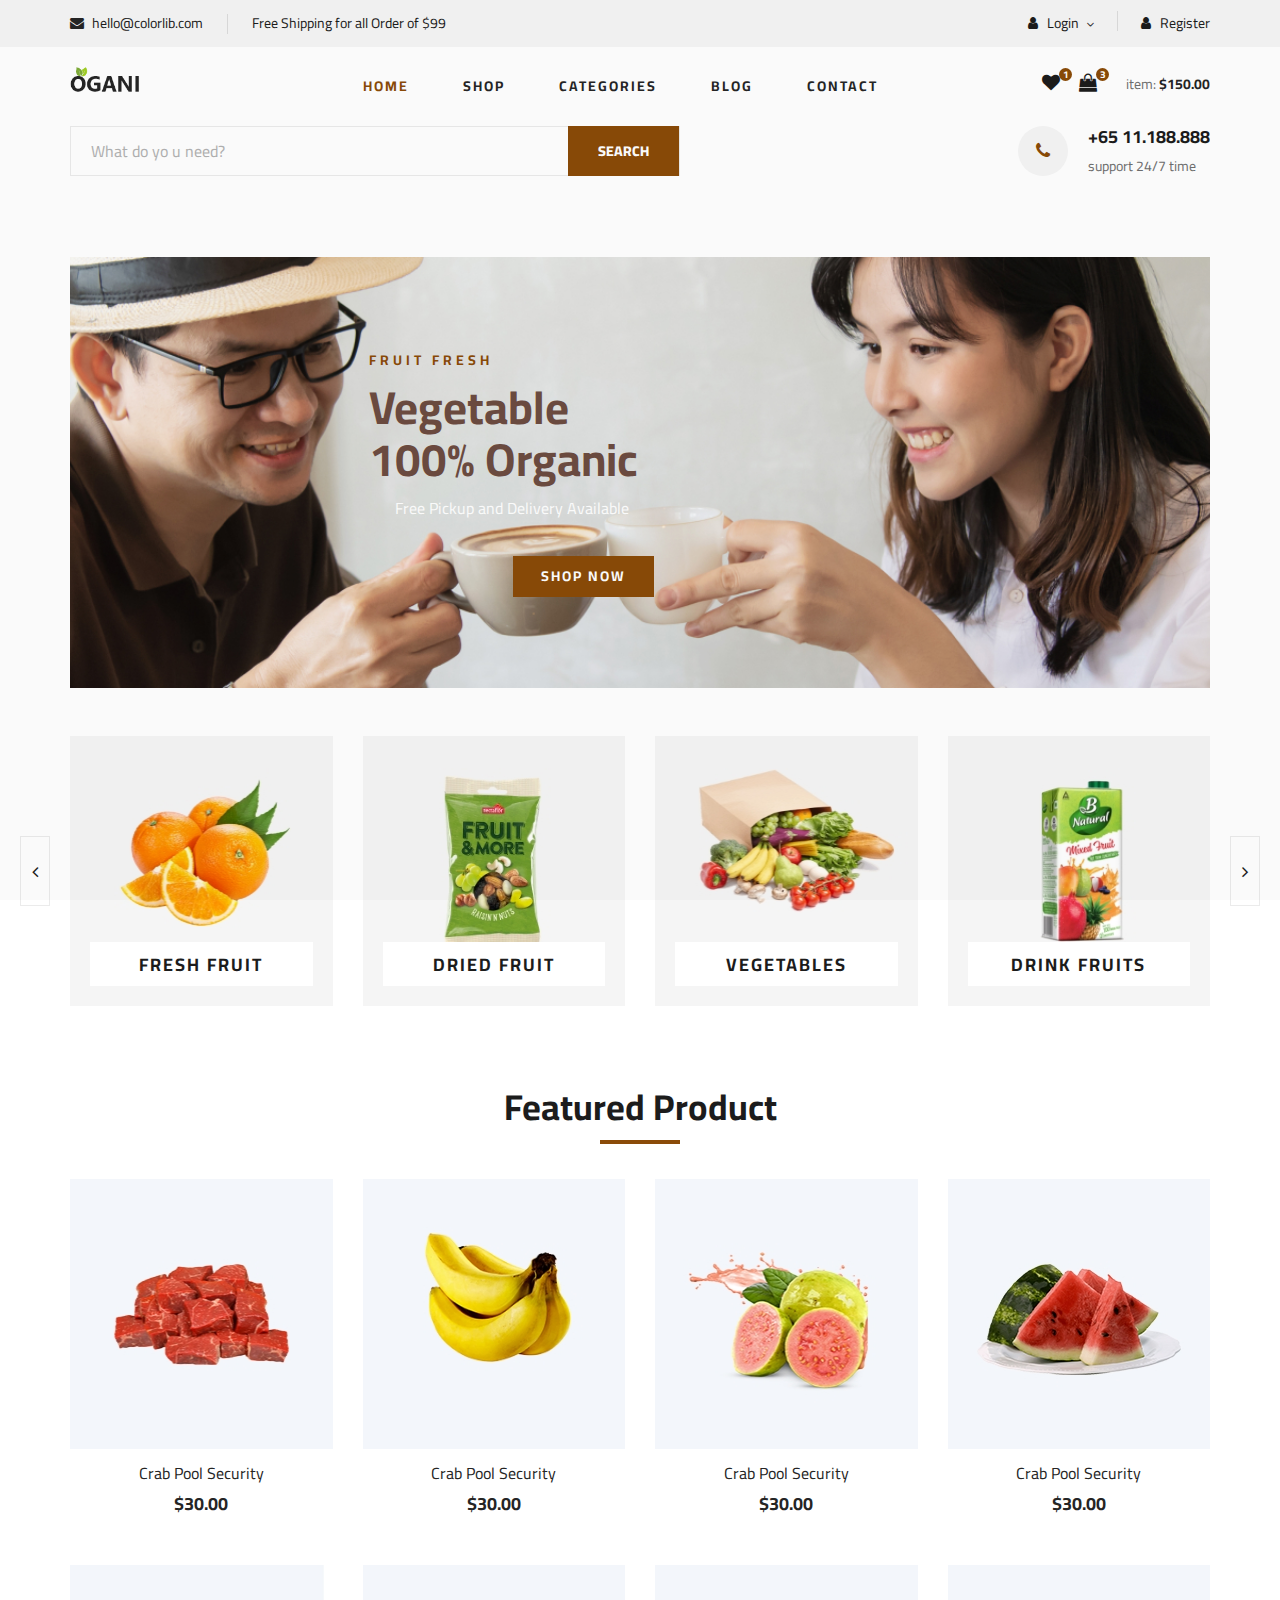
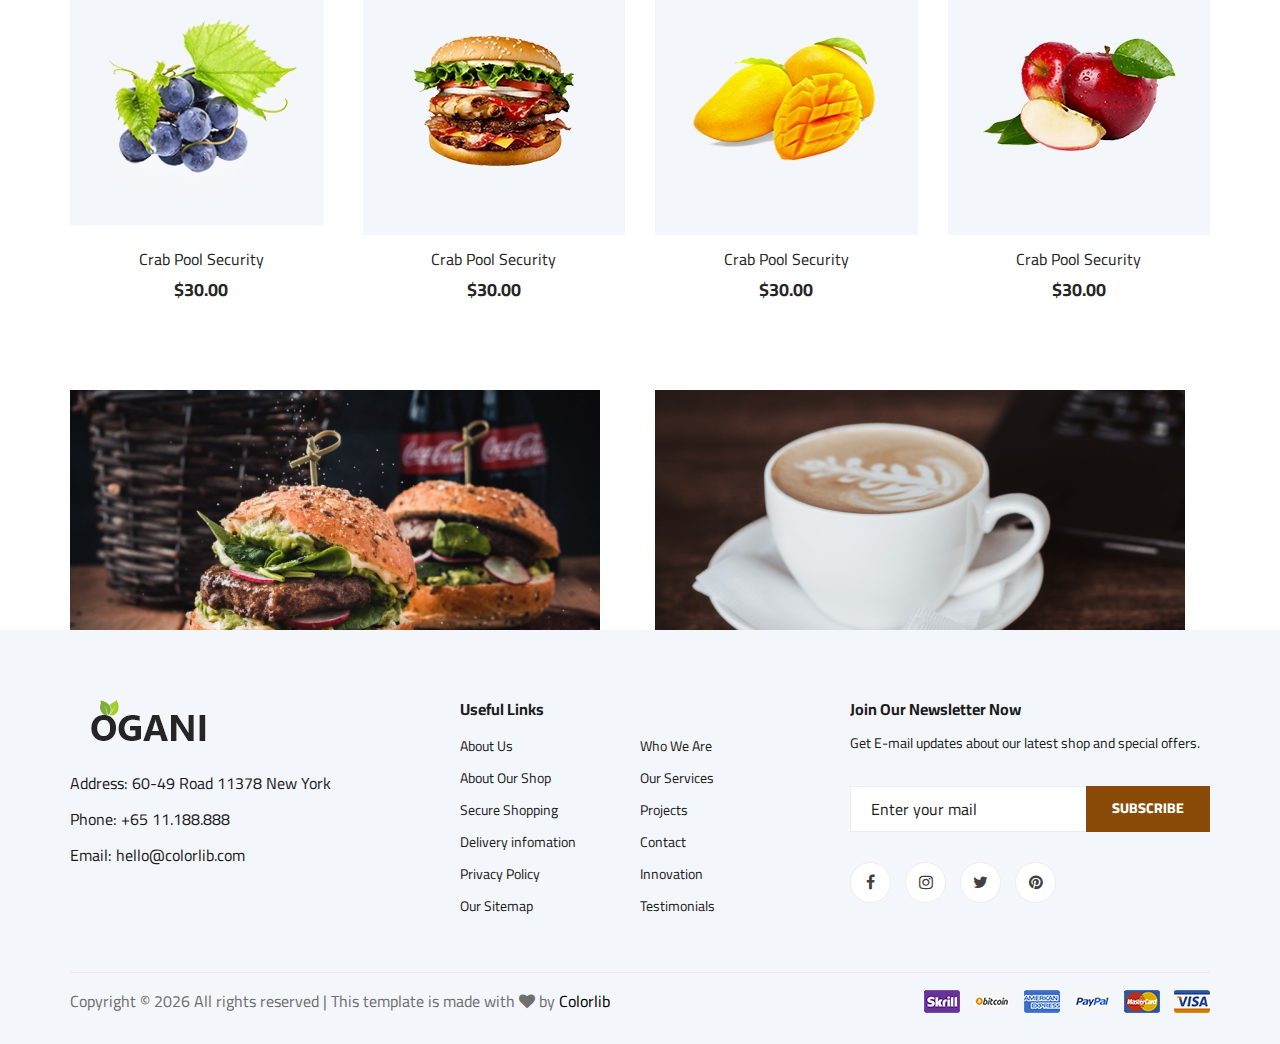
<file: public/frontend/index.html>
<!DOCTYPE html>
<html lang="zxx">
    <head>
        <meta charset="UTF-8" />
        <meta name="description" content="Ogani Template" />
        <meta name="keywords" content="Ogani, unica, creative, html" />
        <meta name="viewport" content="width=device-width, initial-scale=1.0" />
        <meta http-equiv="X-UA-Compatible" content="ie=edge" />
        <title>Ogani | Template</title>

        <!-- Google Font -->
        <link
            href="https://fonts.googleapis.com/css2?family=Cairo:wght@200;300;400;600;900&display=swap"
            rel="stylesheet"
        />

        <!-- Css Styles -->
        <link rel="stylesheet" href="css/bootstrap.min.css" type="text/css" />
        <link
            rel="stylesheet"
            href="css/font-awesome.min.css"
            type="text/css"
        />
        <link rel="stylesheet" href="css/elegant-icons.css" type="text/css" />
        <link rel="stylesheet" href="css/nice-select.css" type="text/css" />
        <link rel="stylesheet" href="css/jquery-ui.min.css" type="text/css" />
        <link
            rel="stylesheet"
            href="css/owl.carousel.min.css"
            type="text/css"
        />
        <link rel="stylesheet" href="css/slicknav.min.css" type="text/css" />
        <link rel="stylesheet" href="css/style.css" type="text/css" />
    </head>

    <body>
        <!-- Page Preloder -->
        <div id="preloder">
            <div class="loader"></div>
        </div>

        <!-- Humberger Begin -->
        <div class="humberger__menu__overlay"></div>
        <div class="humberger__menu__wrapper">
            <div class="humberger__menu__logo">
                <a href="#"><img src="img/logo.png" alt="" /></a>
            </div>
            <div class="humberger__menu__cart">
                <ul>
                    <li>
                        <a href="#"
                            ><i class="fa fa-heart"></i> <span>1</span></a
                        >
                    </li>
                    <li>
                        <a href="#"
                            ><i class="fa fa-shopping-bag"></i>
                            <span>3</span></a
                        >
                    </li>
                </ul>
                <div class="header__cart__price">
                    item: <span>$150.00</span>
                </div>
            </div>
            <div class="humberger__menu__widget">
                <div class="header__top__right__language">
                    <div class="header__top__right__auth">
                        <a href="#"><i class="fa fa-user"></i> Login</a>
                    </div>
                    <span class="arrow_carrot-down"></span>
                    <ul>
                        <li><a href="#">Spanis</a></li>
                        <li><a href="#">English</a></li>
                    </ul>
                </div>
                <div class="header__top__right__auth" style="margin-left: 20px">
                    <a href="#"><i class="fa fa-user"></i> Register</a>
                </div>
            </div>
            <nav class="humberger__menu__nav mobile-menu">
                <ul>
                    <li class="active"><a href="./index.html">Home</a></li>
                    <li><a href="./shop-grid.html">Shop</a></li>
                    <li>
                        <a href="#">Categories</a>
                        <ul class="header__menu__dropdown">
                            <li>
                                <a href="./shop-details.html">Shop Details</a>
                            </li>
                            <li>
                                <a href="./shoping-cart.html">Shoping Cart</a>
                            </li>
                            <li><a href="./checkout.html">Check Out</a></li>
                            <li>
                                <a href="./blog-details.html">Blog Details</a>
                            </li>
                        </ul>
                    </li>
                    <li><a href="./blog.html">Blog</a></li>
                    <li><a href="./contact.html">Contact</a></li>
                </ul>
            </nav>
            <div id="mobile-menu-wrap"></div>
            <div class="header__top__right__social">
                <a href="#"><i class="fa fa-facebook"></i></a>
                <a href="#"><i class="fa fa-twitter"></i></a>
                <a href="#"><i class="fa fa-linkedin"></i></a>
                <a href="#"><i class="fa fa-pinterest-p"></i></a>
            </div>
            <div class="humberger__menu__contact">
                <ul>
                    <li><i class="fa fa-envelope"></i> hello@colorlib.com</li>
                    <li>Free Shipping for all Order of $99</li>
                </ul>
            </div>
        </div>
        <!-- Humberger End -->

        <!-- Header Section Begin -->
        <header class="header">
            <div class="header__top">
                <div class="container">
                    <div class="row">
                        <div class="col-lg-6 col-md-6">
                            <div class="header__top__left">
                                <ul>
                                    <li>
                                        <i class="fa fa-envelope"></i>
                                        hello@colorlib.com
                                    </li>
                                    <li>Free Shipping for all Order of $99</li>
                                </ul>
                            </div>
                        </div>
                        <div class="col-lg-6 col-md-6">
                            <div class="header__top__right">
                                <div
                                    class="header__top__right__language header__top__right__auth"
                                >
                                    <a class="d-inline" href="#"
                                        ><i class="fa fa-user"></i> Login</a
                                    >
                                    <span class="arrow_carrot-down"></span>
                                    <ul>
                                        <li><a href="#">Spanis</a></li>
                                        <li><a href="#">English</a></li>
                                    </ul>
                                </div>
                                <div class="header__top__right__auth">
                                    <a href="#"
                                        ><i class="fa fa-user"></i> Register</a
                                    >
                                </div>
                            </div>
                        </div>
                    </div>
                </div>
            </div>
            <div class="container">
                <div class="row">
                    <div class="col-lg-3">
                        <div class="header__logo">
                            <a href="./index.html"
                                ><img src="img/logo.png" alt=""
                            /></a>
                        </div>
                    </div>
                    <div class="col-lg-6">
                        <nav class="header__menu">
                            <ul>
                                <li class="active">
                                    <a href="./index.html">Home</a>
                                </li>
                                <li><a href="./shop-grid.html">Shop</a></li>
                                <li>
                                    <a href="#">Categories</a>
                                    <ul class="header__menu__dropdown">
                                        <li>
                                            <a href="./shop-details.html"
                                                >Shop Details</a
                                            >
                                        </li>
                                        <li>
                                            <a href="./shoping-cart.html"
                                                >Shoping Cart</a
                                            >
                                        </li>
                                        <li>
                                            <a href="./checkout.html"
                                                >Check Out</a
                                            >
                                        </li>
                                        <li>
                                            <a href="./blog-details.html"
                                                >Blog Details</a
                                            >
                                        </li>
                                    </ul>
                                </li>
                                <li><a href="./blog.html">Blog</a></li>
                                <li><a href="./contact.html">Contact</a></li>
                            </ul>
                        </nav>
                    </div>
                    <div class="col-lg-3">
                        <div class="header__cart">
                            <ul>
                                <li>
                                    <a href="#"
                                        ><i class="fa fa-heart"></i>
                                        <span>1</span></a
                                    >
                                </li>
                                <li>
                                    <a href="#"
                                        ><i class="fa fa-shopping-bag"></i>
                                        <span>3</span></a
                                    >
                                </li>
                            </ul>
                            <div class="header__cart__price">
                                item: <span>$150.00</span>
                            </div>
                        </div>
                    </div>
                </div>
                <div class="humberger__open">
                    <i class="fa fa-bars"></i>
                </div>
            </div>
        </header>
        <!-- Header Section End -->

        <!-- Hero Section Begin -->
        <section class="hero">
            <div class="container">
                <div class="row">
                    <div class="col-lg-12">
                        <div class="hero__search">
                            <div class="hero__search__form">
                                <form action="#">
                                    <input
                                        type="text"
                                        placeholder="What do yo u need?"
                                    />
                                    <button type="submit" class="site-btn">
                                        SEARCH
                                    </button>
                                </form>
                            </div>
                            <div class="hero__search__phone">
                                <div class="hero__search__phone__icon">
                                    <i class="fa fa-phone"></i>
                                </div>
                                <div class="hero__search__phone__text">
                                    <h5>+65 11.188.888</h5>
                                    <span>support 24/7 time</span>
                                </div>
                            </div>
                        </div>
                    </div>
                </div>
            </div>
        </section>
        <!-- Hero Section End -->

        <!-- Breadcrumb Section Begin -->
        <section class="mb-5">
            <div class="container">
                <div class="hero__item set-bg" data-setbg="img/hero/banner.jpg">
                    <div class="hero__text">
                        <span>FRUIT FRESH</span>
                        <h2>Vegetable <br />100% Organic</h2>
                        <p>Free Pickup and Delivery Available</p>
                        <a href="#" class="primary-btn">SHOP NOW</a>
                    </div>
                </div>
            </div>
        </section>
        <!-- Breadcrumb Section End -->

        <!-- Categories Section Begin -->
        <section class="categories mt-5">
            <div class="container">
                <div class="row">
                    <div class="categories__slider owl-carousel">
                        <div class="col-lg-3">
                            <div
                                class="categories__item set-bg"
                                data-setbg="img/categories/cat-1.jpg"
                            >
                                <h5><a href="#">Fresh Fruit</a></h5>
                            </div>
                        </div>
                        <div class="col-lg-3">
                            <div
                                class="categories__item set-bg"
                                data-setbg="img/categories/cat-2.jpg"
                            >
                                <h5><a href="#">Dried Fruit</a></h5>
                            </div>
                        </div>
                        <div class="col-lg-3">
                            <div
                                class="categories__item set-bg"
                                data-setbg="img/categories/cat-3.jpg"
                            >
                                <h5><a href="#">Vegetables</a></h5>
                            </div>
                        </div>
                        <div class="col-lg-3">
                            <div
                                class="categories__item set-bg"
                                data-setbg="img/categories/cat-4.jpg"
                            >
                                <h5><a href="#">drink fruits</a></h5>
                            </div>
                        </div>
                        <div class="col-lg-3">
                            <div
                                class="categories__item set-bg"
                                data-setbg="img/categories/cat-5.jpg"
                            >
                                <h5><a href="#">drink fruits</a></h5>
                            </div>
                        </div>
                    </div>
                </div>
            </div>
        </section>
        <!-- Categories Section End -->

        <!-- Featured Section Begin -->
        <section class="featured spad">
            <div class="container">
                <div class="row">
                    <div class="col-lg-12">
                        <div class="section-title">
                            <h2>Featured Product</h2>
                        </div>
                    </div>
                </div>
                <div class="row featured__filter">
                    <div
                        class="col-lg-3 col-md-4 col-sm-6 mix oranges fresh-meat"
                    >
                        <div class="featured__item">
                            <div
                                class="featured__item__pic set-bg"
                                data-setbg="img/featured/feature-1.jpg"
                            >
                                <ul class="featured__item__pic__hover">
                                    <li>
                                        <a href="#"
                                            ><i class="fa fa-heart"></i
                                        ></a>
                                    </li>
                                    <li>
                                        <a href="#"
                                            ><i class="fa fa-shopping-cart"></i
                                        ></a>
                                    </li>
                                </ul>
                            </div>
                            <div class="featured__item__text">
                                <h6><a href="#">Crab Pool Security</a></h6>
                                <h5>$30.00</h5>
                            </div>
                        </div>
                    </div>
                    <div
                        class="col-lg-3 col-md-4 col-sm-6 mix vegetables fastfood"
                    >
                        <div class="featured__item">
                            <div
                                class="featured__item__pic set-bg"
                                data-setbg="img/featured/feature-2.jpg"
                            >
                                <ul class="featured__item__pic__hover">
                                    <li>
                                        <a href="#"
                                            ><i class="fa fa-heart"></i
                                        ></a>
                                    </li>
                                    <li>
                                        <a href="#"
                                            ><i class="fa fa-shopping-cart"></i
                                        ></a>
                                    </li>
                                </ul>
                            </div>
                            <div class="featured__item__text">
                                <h6><a href="#">Crab Pool Security</a></h6>
                                <h5>$30.00</h5>
                            </div>
                        </div>
                    </div>
                    <div
                        class="col-lg-3 col-md-4 col-sm-6 mix vegetables fresh-meat"
                    >
                        <div class="featured__item">
                            <div
                                class="featured__item__pic set-bg"
                                data-setbg="img/featured/feature-3.jpg"
                            >
                                <ul class="featured__item__pic__hover">
                                    <li>
                                        <a href="#"
                                            ><i class="fa fa-heart"></i
                                        ></a>
                                    </li>
                                    <li>
                                        <a href="#"
                                            ><i class="fa fa-shopping-cart"></i
                                        ></a>
                                    </li>
                                </ul>
                            </div>
                            <div class="featured__item__text">
                                <h6><a href="#">Crab Pool Security</a></h6>
                                <h5>$30.00</h5>
                            </div>
                        </div>
                    </div>
                    <div
                        class="col-lg-3 col-md-4 col-sm-6 mix fastfood oranges"
                    >
                        <div class="featured__item">
                            <div
                                class="featured__item__pic set-bg"
                                data-setbg="img/featured/feature-4.jpg"
                            >
                                <ul class="featured__item__pic__hover">
                                    <li>
                                        <a href="#"
                                            ><i class="fa fa-heart"></i
                                        ></a>
                                    </li>
                                    <li>
                                        <a href="#"
                                            ><i class="fa fa-shopping-cart"></i
                                        ></a>
                                    </li>
                                </ul>
                            </div>
                            <div class="featured__item__text">
                                <h6><a href="#">Crab Pool Security</a></h6>
                                <h5>$30.00</h5>
                            </div>
                        </div>
                    </div>
                    <div
                        class="col-lg-3 col-md-4 col-sm-6 mix fresh-meat vegetables"
                    >
                        <div class="featured__item">
                            <div
                                class="featured__item__pic set-bg"
                                data-setbg="img/featured/feature-5.jpg"
                            >
                                <ul class="featured__item__pic__hover">
                                    <li>
                                        <a href="#"
                                            ><i class="fa fa-heart"></i
                                        ></a>
                                    </li>
                                    <li>
                                        <a href="#"
                                            ><i class="fa fa-shopping-cart"></i
                                        ></a>
                                    </li>
                                </ul>
                            </div>
                            <div class="featured__item__text">
                                <h6><a href="#">Crab Pool Security</a></h6>
                                <h5>$30.00</h5>
                            </div>
                        </div>
                    </div>
                    <div
                        class="col-lg-3 col-md-4 col-sm-6 mix oranges fastfood"
                    >
                        <div class="featured__item">
                            <div
                                class="featured__item__pic set-bg"
                                data-setbg="img/featured/feature-6.jpg"
                            >
                                <ul class="featured__item__pic__hover">
                                    <li>
                                        <a href="#"
                                            ><i class="fa fa-heart"></i
                                        ></a>
                                    </li>
                                    <li>
                                        <a href="#"
                                            ><i class="fa fa-shopping-cart"></i
                                        ></a>
                                    </li>
                                </ul>
                            </div>
                            <div class="featured__item__text">
                                <h6><a href="#">Crab Pool Security</a></h6>
                                <h5>$30.00</h5>
                            </div>
                        </div>
                    </div>
                    <div
                        class="col-lg-3 col-md-4 col-sm-6 mix fresh-meat vegetables"
                    >
                        <div class="featured__item">
                            <div
                                class="featured__item__pic set-bg"
                                data-setbg="img/featured/feature-7.jpg"
                            >
                                <ul class="featured__item__pic__hover">
                                    <li>
                                        <a href="#"
                                            ><i class="fa fa-heart"></i
                                        ></a>
                                    </li>
                                    <li>
                                        <a href="#"
                                            ><i class="fa fa-shopping-cart"></i
                                        ></a>
                                    </li>
                                </ul>
                            </div>
                            <div class="featured__item__text">
                                <h6><a href="#">Crab Pool Security</a></h6>
                                <h5>$30.00</h5>
                            </div>
                        </div>
                    </div>
                    <div
                        class="col-lg-3 col-md-4 col-sm-6 mix fastfood vegetables"
                    >
                        <div class="featured__item">
                            <div
                                class="featured__item__pic set-bg"
                                data-setbg="img/featured/feature-8.jpg"
                            >
                                <ul class="featured__item__pic__hover">
                                    <li>
                                        <a href="#"
                                            ><i class="fa fa-heart"></i
                                        ></a>
                                    </li>
                                    <li>
                                        <a href="#"
                                            ><i class="fa fa-shopping-cart"></i
                                        ></a>
                                    </li>
                                </ul>
                            </div>
                            <div class="featured__item__text">
                                <h6><a href="#">Crab Pool Security</a></h6>
                                <h5>$30.00</h5>
                            </div>
                        </div>
                    </div>
                </div>
            </div>
        </section>
        <!-- Featured Section End -->

        <!-- Banner Begin -->
        <div class="banner">
            <div class="container">
                <div class="row">
                    <div class="col-lg-6 col-md-6 col-sm-6">
                        <div class="banner__pic">
                            <img src="img/banner/banner-1.jpg" alt="" />
                        </div>
                    </div>
                    <div class="col-lg-6 col-md-6 col-sm-6">
                        <div class="banner__pic">
                            <img src="img/banner/banner-2.jpg" alt="" />
                        </div>
                    </div>
                </div>
            </div>
        </div>
        <!-- Banner End -->

        <!-- Footer Section Begin -->
        <footer class="footer spad">
            <div class="container">
                <div class="row">
                    <div class="col-lg-3 col-md-6 col-sm-6">
                        <div class="footer__about">
                            <div class="footer__about__logo">
                                <a href="./index.html"
                                    ><img src="img/logo.png" alt=""
                                /></a>
                            </div>
                            <ul>
                                <li>Address: 60-49 Road 11378 New York</li>
                                <li>Phone: +65 11.188.888</li>
                                <li>Email: hello@colorlib.com</li>
                            </ul>
                        </div>
                    </div>
                    <div class="col-lg-4 col-md-6 col-sm-6 offset-lg-1">
                        <div class="footer__widget">
                            <h6>Useful Links</h6>
                            <ul>
                                <li><a href="#">About Us</a></li>
                                <li><a href="#">About Our Shop</a></li>
                                <li><a href="#">Secure Shopping</a></li>
                                <li><a href="#">Delivery infomation</a></li>
                                <li><a href="#">Privacy Policy</a></li>
                                <li><a href="#">Our Sitemap</a></li>
                            </ul>
                            <ul>
                                <li><a href="#">Who We Are</a></li>
                                <li><a href="#">Our Services</a></li>
                                <li><a href="#">Projects</a></li>
                                <li><a href="#">Contact</a></li>
                                <li><a href="#">Innovation</a></li>
                                <li><a href="#">Testimonials</a></li>
                            </ul>
                        </div>
                    </div>
                    <div class="col-lg-4 col-md-12">
                        <div class="footer__widget">
                            <h6>Join Our Newsletter Now</h6>
                            <p>
                                Get E-mail updates about our latest shop and
                                special offers.
                            </p>
                            <form action="#">
                                <input
                                    type="text"
                                    placeholder="Enter your mail"
                                />
                                <button type="submit" class="site-btn">
                                    Subscribe
                                </button>
                            </form>
                            <div class="footer__widget__social">
                                <a href="#"><i class="fa fa-facebook"></i></a>
                                <a href="#"><i class="fa fa-instagram"></i></a>
                                <a href="#"><i class="fa fa-twitter"></i></a>
                                <a href="#"><i class="fa fa-pinterest"></i></a>
                            </div>
                        </div>
                    </div>
                </div>
                <div class="row">
                    <div class="col-lg-12">
                        <div class="footer__copyright">
                            <div class="footer__copyright__text">
                                <p>
                                    <!-- Link back to Colorlib can't be removed. Template is licensed under CC BY 3.0. -->
                                    Copyright &copy;
                                    <script>
                                        document.write(
                                            new Date().getFullYear()
                                        );
                                    </script>
                                    All rights reserved | This template is made
                                    with
                                    <i
                                        class="fa fa-heart"
                                        aria-hidden="true"
                                    ></i>
                                    by
                                    <a
                                        href="https://colorlib.com"
                                        target="_blank"
                                        >Colorlib</a
                                    >
                                    <!-- Link back to Colorlib can't be removed. Template is licensed under CC BY 3.0. -->
                                </p>
                            </div>
                            <div class="footer__copyright__payment">
                                <img src="img/payment-item.png" alt="" />
                            </div>
                        </div>
                    </div>
                </div>
            </div>
        </footer>
        <!-- Footer Section End -->

        <!-- Js Plugins -->
        <script src="js/jquery-3.3.1.min.js"></script>
        <script src="js/bootstrap.min.js"></script>
        <script src="js/jquery.nice-select.min.js"></script>
        <script src="js/jquery-ui.min.js"></script>
        <script src="js/jquery.slicknav.js"></script>
        <script src="js/mixitup.min.js"></script>
        <script src="js/owl.carousel.min.js"></script>
        <script src="js/main.js"></script>
    </body>
</html>
</file>
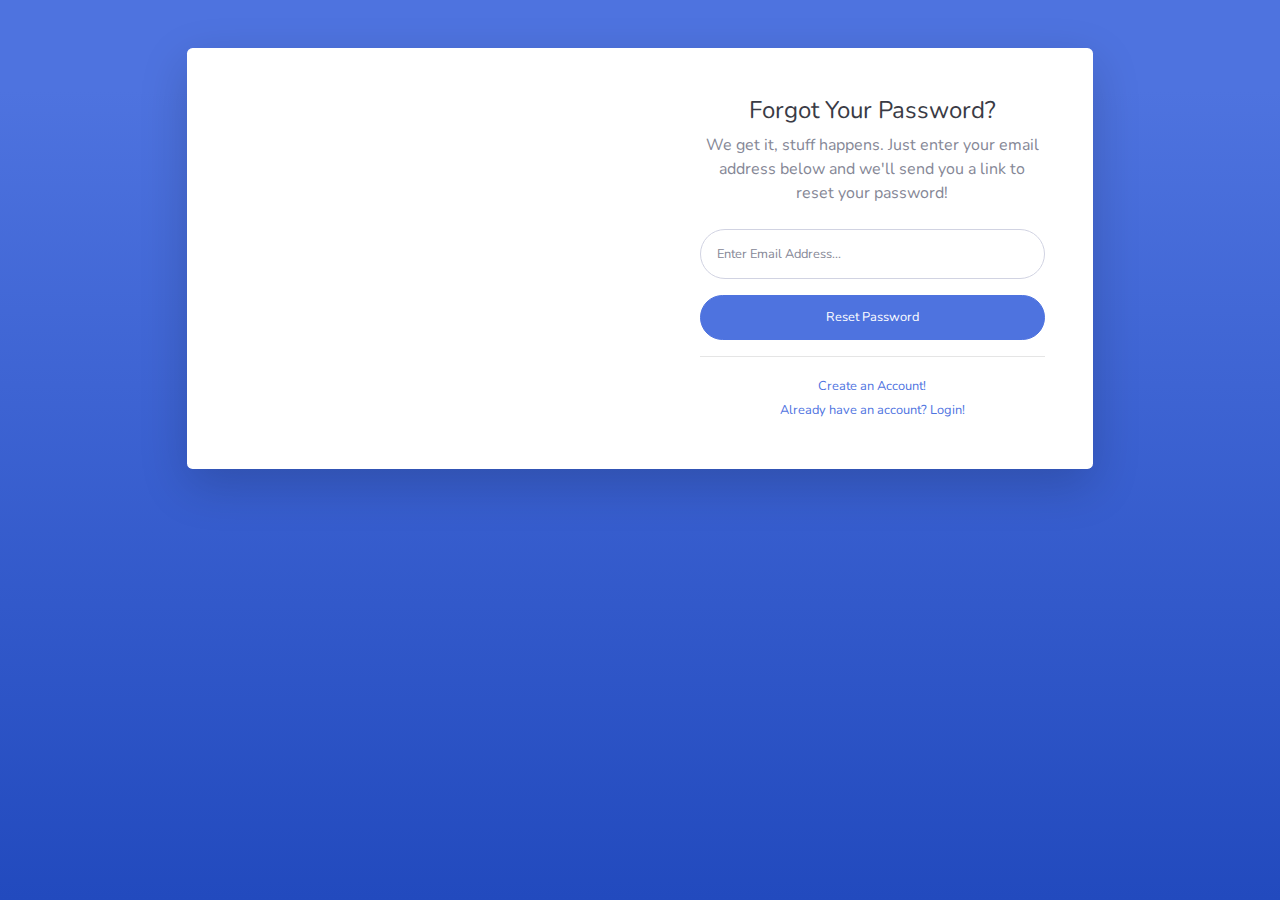
<file: public/backend/forgot-password.html>
<!DOCTYPE html>
<html lang="en">

<head>

    <meta charset="utf-8">
    <meta http-equiv="X-UA-Compatible" content="IE=edge">
    <meta name="viewport" content="width=device-width, initial-scale=1, shrink-to-fit=no">
    <meta name="description" content="">
    <meta name="author" content="">

    <title>SB Admin 2 - Forgot Password</title>

    <!-- Custom fonts for this template-->
    <link href="vendor/fontawesome-free/css/all.min.css" rel="stylesheet" type="text/css">
    <link
        href="https://fonts.googleapis.com/css?family=Nunito:200,200i,300,300i,400,400i,600,600i,700,700i,800,800i,900,900i"
        rel="stylesheet">

    <!-- Custom styles for this template-->
    <link href="css/sb-admin-2.min.css" rel="stylesheet">

</head>

<body class="bg-gradient-primary">

    <div class="container">

        <!-- Outer Row -->
        <div class="row justify-content-center">

            <div class="col-xl-10 col-lg-12 col-md-9">

                <div class="card o-hidden border-0 shadow-lg my-5">
                    <div class="card-body p-0">
                        <!-- Nested Row within Card Body -->
                        <div class="row">
                            <div class="col-lg-6 d-none d-lg-block bg-password-image"></div>
                            <div class="col-lg-6">
                                <div class="p-5">
                                    <div class="text-center">
                                        <h1 class="h4 text-gray-900 mb-2">Forgot Your Password?</h1>
                                        <p class="mb-4">We get it, stuff happens. Just enter your email address below
                                            and we'll send you a link to reset your password!</p>
                                    </div>
                                    <form class="user">
                                        <div class="form-group">
                                            <input type="email" class="form-control form-control-user"
                                                id="exampleInputEmail" aria-describedby="emailHelp"
                                                placeholder="Enter Email Address...">
                                        </div>
                                        <a href="login.html" class="btn btn-primary btn-user btn-block">
                                            Reset Password
                                        </a>
                                    </form>
                                    <hr>
                                    <div class="text-center">
                                        <a class="small" href="register.html">Create an Account!</a>
                                    </div>
                                    <div class="text-center">
                                        <a class="small" href="login.html">Already have an account? Login!</a>
                                    </div>
                                </div>
                            </div>
                        </div>
                    </div>
                </div>

            </div>

        </div>

    </div>

    <!-- Bootstrap core JavaScript-->
    <script src="vendor/jquery/jquery.min.js"></script>
    <script src="vendor/bootstrap/js/bootstrap.bundle.min.js"></script>

    <!-- Core plugin JavaScript-->
    <script src="vendor/jquery-easing/jquery.easing.min.js"></script>

    <!-- Custom scripts for all pages-->
    <script src="js/sb-admin-2.min.js"></script>

</body>

</html>
</file>
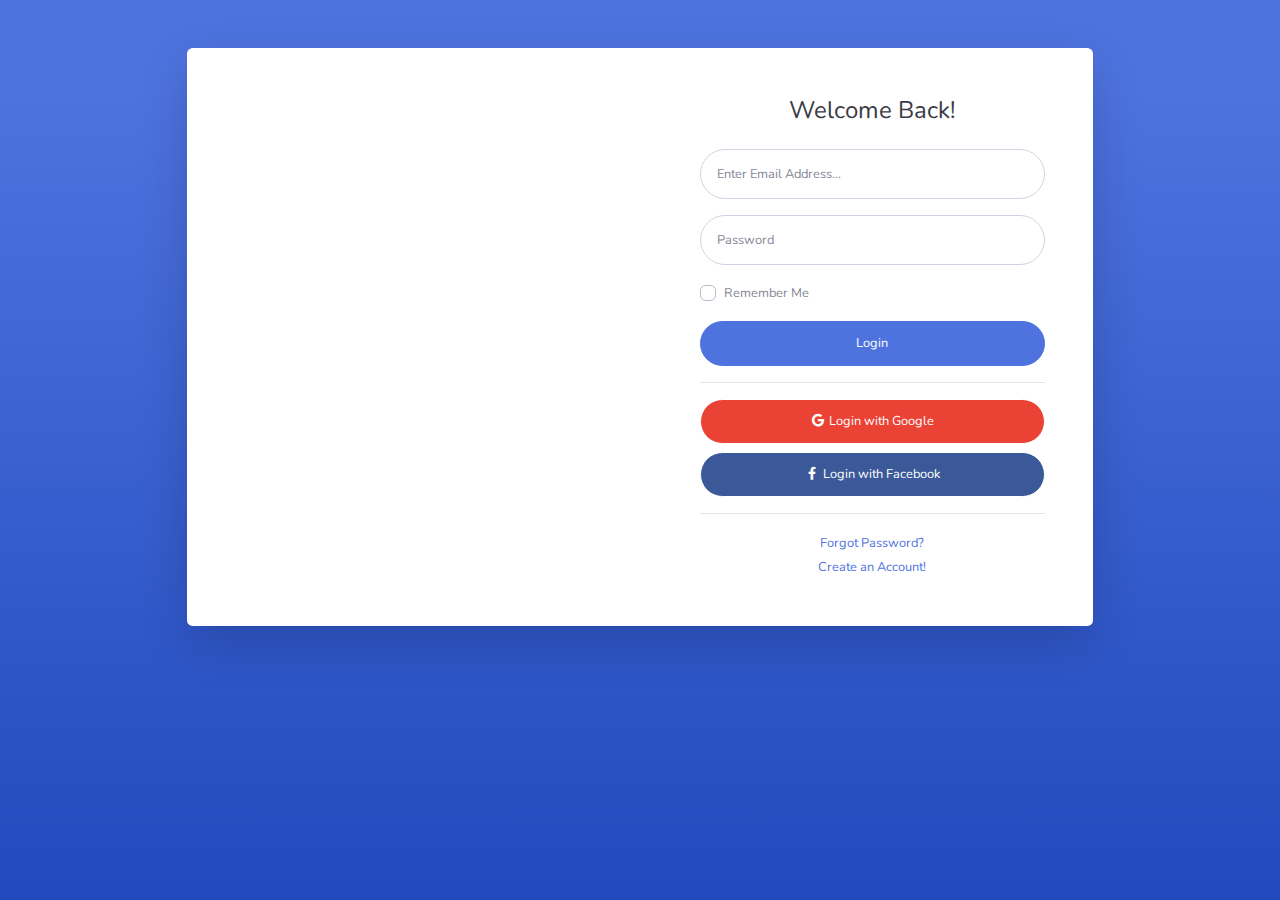
<file: public/backend/login.html>
<!DOCTYPE html>
<html lang="en">

<head>

    <meta charset="utf-8">
    <meta http-equiv="X-UA-Compatible" content="IE=edge">
    <meta name="viewport" content="width=device-width, initial-scale=1, shrink-to-fit=no">
    <meta name="description" content="">
    <meta name="author" content="">

    <title>SB Admin 2 - Login</title>

    <!-- Custom fonts for this template-->
    <link href="vendor/fontawesome-free/css/all.min.css" rel="stylesheet" type="text/css">
    <link
        href="https://fonts.googleapis.com/css?family=Nunito:200,200i,300,300i,400,400i,600,600i,700,700i,800,800i,900,900i"
        rel="stylesheet">

    <!-- Custom styles for this template-->
    <link href="css/sb-admin-2.min.css" rel="stylesheet">

</head>

<body class="bg-gradient-primary">

    <div class="container">

        <!-- Outer Row -->
        <div class="row justify-content-center">

            <div class="col-xl-10 col-lg-12 col-md-9">

                <div class="card o-hidden border-0 shadow-lg my-5">
                    <div class="card-body p-0">
                        <!-- Nested Row within Card Body -->
                        <div class="row">
                            <div class="col-lg-6 d-none d-lg-block bg-login-image"></div>
                            <div class="col-lg-6">
                                <div class="p-5">
                                    <div class="text-center">
                                        <h1 class="h4 text-gray-900 mb-4">Welcome Back!</h1>
                                    </div>
                                    <form class="user">
                                        <div class="form-group">
                                            <input type="email" class="form-control form-control-user"
                                                id="exampleInputEmail" aria-describedby="emailHelp"
                                                placeholder="Enter Email Address...">
                                        </div>
                                        <div class="form-group">
                                            <input type="password" class="form-control form-control-user"
                                                id="exampleInputPassword" placeholder="Password">
                                        </div>
                                        <div class="form-group">
                                            <div class="custom-control custom-checkbox small">
                                                <input type="checkbox" class="custom-control-input" id="customCheck">
                                                <label class="custom-control-label" for="customCheck">Remember
                                                    Me</label>
                                            </div>
                                        </div>
                                        <a href="index.html" class="btn btn-primary btn-user btn-block">
                                            Login
                                        </a>
                                        <hr>
                                        <a href="index.html" class="btn btn-google btn-user btn-block">
                                            <i class="fab fa-google fa-fw"></i> Login with Google
                                        </a>
                                        <a href="index.html" class="btn btn-facebook btn-user btn-block">
                                            <i class="fab fa-facebook-f fa-fw"></i> Login with Facebook
                                        </a>
                                    </form>
                                    <hr>
                                    <div class="text-center">
                                        <a class="small" href="forgot-password.html">Forgot Password?</a>
                                    </div>
                                    <div class="text-center">
                                        <a class="small" href="register.html">Create an Account!</a>
                                    </div>
                                </div>
                            </div>
                        </div>
                    </div>
                </div>

            </div>

        </div>

    </div>

    <!-- Bootstrap core JavaScript-->
    <script src="vendor/jquery/jquery.min.js"></script>
    <script src="vendor/bootstrap/js/bootstrap.bundle.min.js"></script>

    <!-- Core plugin JavaScript-->
    <script src="vendor/jquery-easing/jquery.easing.min.js"></script>

    <!-- Custom scripts for all pages-->
    <script src="js/sb-admin-2.min.js"></script>

</body>

</html>
</file>
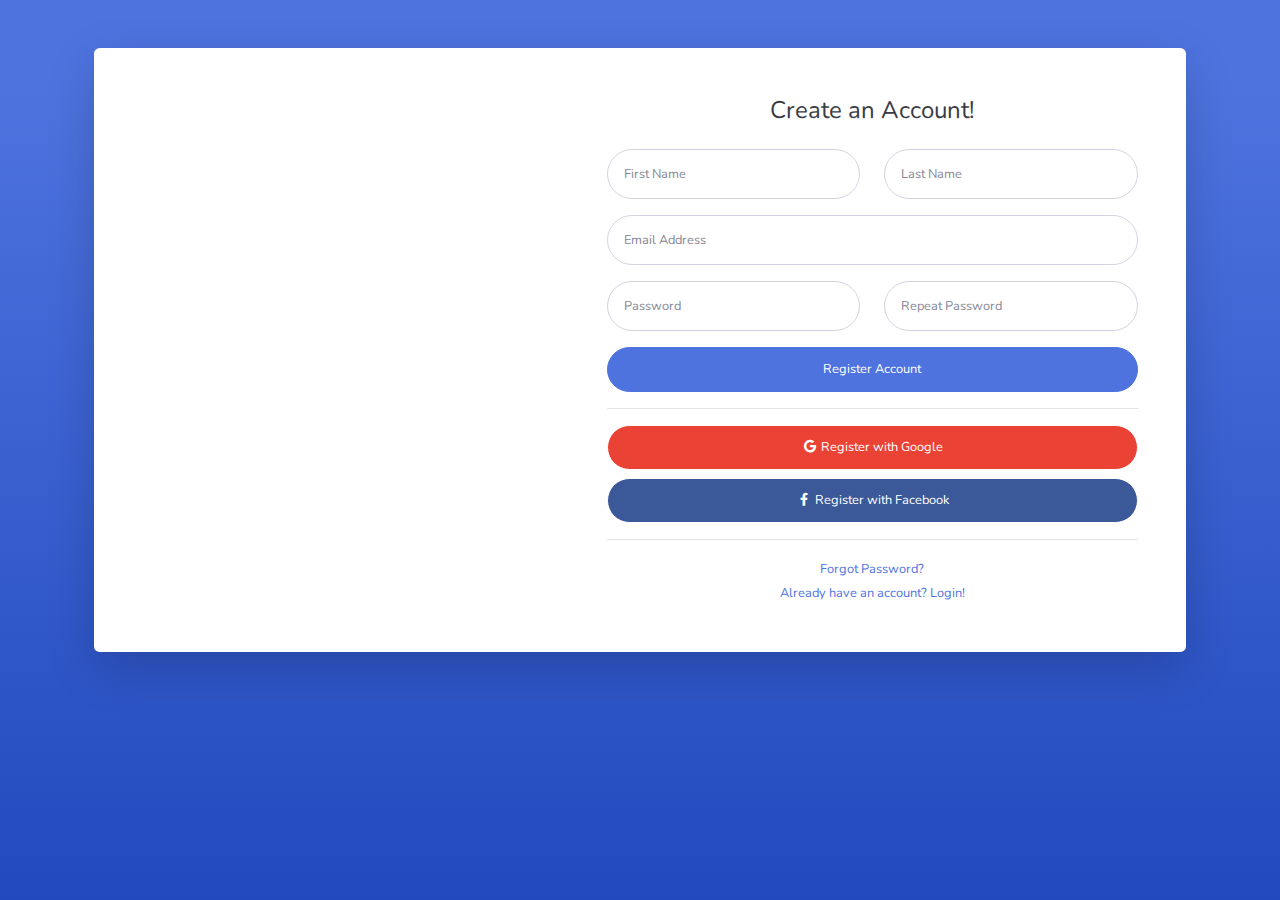
<file: public/backend/register.html>
<!DOCTYPE html>
<html lang="en">

<head>

    <meta charset="utf-8">
    <meta http-equiv="X-UA-Compatible" content="IE=edge">
    <meta name="viewport" content="width=device-width, initial-scale=1, shrink-to-fit=no">
    <meta name="description" content="">
    <meta name="author" content="">

    <title>SB Admin 2 - Register</title>

    <!-- Custom fonts for this template-->
    <link href="vendor/fontawesome-free/css/all.min.css" rel="stylesheet" type="text/css">
    <link
        href="https://fonts.googleapis.com/css?family=Nunito:200,200i,300,300i,400,400i,600,600i,700,700i,800,800i,900,900i"
        rel="stylesheet">

    <!-- Custom styles for this template-->
    <link href="css/sb-admin-2.min.css" rel="stylesheet">

</head>

<body class="bg-gradient-primary">

    <div class="container">

        <div class="card o-hidden border-0 shadow-lg my-5">
            <div class="card-body p-0">
                <!-- Nested Row within Card Body -->
                <div class="row">
                    <div class="col-lg-5 d-none d-lg-block bg-register-image"></div>
                    <div class="col-lg-7">
                        <div class="p-5">
                            <div class="text-center">
                                <h1 class="h4 text-gray-900 mb-4">Create an Account!</h1>
                            </div>
                            <form class="user">
                                <div class="form-group row">
                                    <div class="col-sm-6 mb-3 mb-sm-0">
                                        <input type="text" class="form-control form-control-user" id="exampleFirstName"
                                            placeholder="First Name">
                                    </div>
                                    <div class="col-sm-6">
                                        <input type="text" class="form-control form-control-user" id="exampleLastName"
                                            placeholder="Last Name">
                                    </div>
                                </div>
                                <div class="form-group">
                                    <input type="email" class="form-control form-control-user" id="exampleInputEmail"
                                        placeholder="Email Address">
                                </div>
                                <div class="form-group row">
                                    <div class="col-sm-6 mb-3 mb-sm-0">
                                        <input type="password" class="form-control form-control-user"
                                            id="exampleInputPassword" placeholder="Password">
                                    </div>
                                    <div class="col-sm-6">
                                        <input type="password" class="form-control form-control-user"
                                            id="exampleRepeatPassword" placeholder="Repeat Password">
                                    </div>
                                </div>
                                <a href="login.html" class="btn btn-primary btn-user btn-block">
                                    Register Account
                                </a>
                                <hr>
                                <a href="index.html" class="btn btn-google btn-user btn-block">
                                    <i class="fab fa-google fa-fw"></i> Register with Google
                                </a>
                                <a href="index.html" class="btn btn-facebook btn-user btn-block">
                                    <i class="fab fa-facebook-f fa-fw"></i> Register with Facebook
                                </a>
                            </form>
                            <hr>
                            <div class="text-center">
                                <a class="small" href="forgot-password.html">Forgot Password?</a>
                            </div>
                            <div class="text-center">
                                <a class="small" href="login.html">Already have an account? Login!</a>
                            </div>
                        </div>
                    </div>
                </div>
            </div>
        </div>

    </div>

    <!-- Bootstrap core JavaScript-->
    <script src="vendor/jquery/jquery.min.js"></script>
    <script src="vendor/bootstrap/js/bootstrap.bundle.min.js"></script>

    <!-- Core plugin JavaScript-->
    <script src="vendor/jquery-easing/jquery.easing.min.js"></script>

    <!-- Custom scripts for all pages-->
    <script src="js/sb-admin-2.min.js"></script>

</body>

</html>
</file>
<file: public/frontend/css/elegant-icons.css>
@font-face {
	font-family: 'ElegantIcons';
	src:url('../fonts/ElegantIcons.eot');
	src:url('../fonts/ElegantIcons.eot?#iefix') format('embedded-opentype'),
		url('../fonts/ElegantIcons.woff') format('woff'),
		url('../fonts/ElegantIcons.ttf') format('truetype'),
		url('../fonts/ElegantIcons.svg#ElegantIcons') format('svg');
	font-weight: normal;
	font-style: normal;
}

/* Use the following CSS code if you want to use data attributes for inserting your icons */
[data-icon]:before {
	font-family: 'ElegantIcons';
	content: attr(data-icon);
	speak: none;
	font-weight: normal;
	font-variant: normal;
	text-transform: none;
	line-height: 1;
	-webkit-font-smoothing: antialiased;
	-moz-osx-font-smoothing: grayscale;
}

/* Use the following CSS code if you want to have a class per icon */
/*
Instead of a list of all class selectors,
you can use the generic selector below, but it's slower:
[class*="your-class-prefix"] {
*/
.arrow_up, .arrow_down, .arrow_left, .arrow_right, .arrow_left-up, .arrow_right-up, .arrow_right-down, .arrow_left-down, .arrow-up-down, .arrow_up-down_alt, .arrow_left-right_alt, .arrow_left-right, .arrow_expand_alt2, .arrow_expand_alt, .arrow_condense, .arrow_expand, .arrow_move, .arrow_carrot-up, .arrow_carrot-down, .arrow_carrot-left, .arrow_carrot-right, .arrow_carrot-2up, .arrow_carrot-2down, .arrow_carrot-2left, .arrow_carrot-2right, .arrow_carrot-up_alt2, .arrow_carrot-down_alt2, .arrow_carrot-left_alt2, .arrow_carrot-right_alt2, .arrow_carrot-2up_alt2, .arrow_carrot-2down_alt2, .arrow_carrot-2left_alt2, .arrow_carrot-2right_alt2, .arrow_triangle-up, .arrow_triangle-down, .arrow_triangle-left, .arrow_triangle-right, .arrow_triangle-up_alt2, .arrow_triangle-down_alt2, .arrow_triangle-left_alt2, .arrow_triangle-right_alt2, .arrow_back, .icon_minus-06, .icon_plus, .icon_close, .icon_check, .icon_minus_alt2, .icon_plus_alt2, .icon_close_alt2, .icon_check_alt2, .icon_zoom-out_alt, .icon_zoom-in_alt, .icon_search, .icon_box-empty, .icon_box-selected, .icon_minus-box, .icon_plus-box, .icon_box-checked, .icon_circle-empty, .icon_circle-slelected, .icon_stop_alt2, .icon_stop, .icon_pause_alt2, .icon_pause, .icon_menu, .icon_menu-square_alt2, .icon_menu-circle_alt2, .icon_ul, .icon_ol, .icon_adjust-horiz, .icon_adjust-vert, .icon_document_alt, .icon_documents_alt, .icon_pencil, .icon_pencil-edit_alt, .icon_pencil-edit, .icon_folder-alt, .icon_folder-open_alt, .icon_folder-add_alt, .icon_info_alt, .icon_error-oct_alt, .icon_error-circle_alt, .icon_error-triangle_alt, .icon_question_alt2, .icon_question, .icon_comment_alt, .icon_chat_alt, .icon_vol-mute_alt, .icon_volume-low_alt, .icon_volume-high_alt, .icon_quotations, .icon_quotations_alt2, .icon_clock_alt, .icon_lock_alt, .icon_lock-open_alt, .icon_key_alt, .icon_cloud_alt, .icon_cloud-upload_alt, .icon_cloud-download_alt, .icon_image, .icon_images, .icon_lightbulb_alt, .icon_gift_alt, .icon_house_alt, .icon_genius, .icon_mobile, .icon_tablet, .icon_laptop, .icon_desktop, .icon_camera_alt, .icon_mail_alt, .icon_cone_alt, .icon_ribbon_alt, .icon_bag_alt, .icon_creditcard, .icon_cart_alt, .icon_paperclip, .icon_tag_alt, .icon_tags_alt, .icon_trash_alt, .icon_cursor_alt, .icon_mic_alt, .icon_compass_alt, .icon_pin_alt, .icon_pushpin_alt, .icon_map_alt, .icon_drawer_alt, .icon_toolbox_alt, .icon_book_alt, .icon_calendar, .icon_film, .icon_table, .icon_contacts_alt, .icon_headphones, .icon_lifesaver, .icon_piechart, .icon_refresh, .icon_link_alt, .icon_link, .icon_loading, .icon_blocked, .icon_archive_alt, .icon_heart_alt, .icon_star_alt, .icon_star-half_alt, .icon_star, .icon_star-half, .icon_tools, .icon_tool, .icon_cog, .icon_cogs, .arrow_up_alt, .arrow_down_alt, .arrow_left_alt, .arrow_right_alt, .arrow_left-up_alt, .arrow_right-up_alt, .arrow_right-down_alt, .arrow_left-down_alt, .arrow_condense_alt, .arrow_expand_alt3, .arrow_carrot_up_alt, .arrow_carrot-down_alt, .arrow_carrot-left_alt, .arrow_carrot-right_alt, .arrow_carrot-2up_alt, .arrow_carrot-2dwnn_alt, .arrow_carrot-2left_alt, .arrow_carrot-2right_alt, .arrow_triangle-up_alt, .arrow_triangle-down_alt, .arrow_triangle-left_alt, .arrow_triangle-right_alt, .icon_minus_alt, .icon_plus_alt, .icon_close_alt, .icon_check_alt, .icon_zoom-out, .icon_zoom-in, .icon_stop_alt, .icon_menu-square_alt, .icon_menu-circle_alt, .icon_document, .icon_documents, .icon_pencil_alt, .icon_folder, .icon_folder-open, .icon_folder-add, .icon_folder_upload, .icon_folder_download, .icon_info, .icon_error-circle, .icon_error-oct, .icon_error-triangle, .icon_question_alt, .icon_comment, .icon_chat, .icon_vol-mute, .icon_volume-low, .icon_volume-high, .icon_quotations_alt, .icon_clock, .icon_lock, .icon_lock-open, .icon_key, .icon_cloud, .icon_cloud-upload, .icon_cloud-download, .icon_lightbulb, .icon_gift, .icon_house, .icon_camera, .icon_mail, .icon_cone, .icon_ribbon, .icon_bag, .icon_cart, .icon_tag, .icon_tags, .icon_trash, .icon_cursor, .icon_mic, .icon_compass, .icon_pin, .icon_pushpin, .icon_map, .icon_drawer, .icon_toolbox, .icon_book, .icon_contacts, .icon_archive, .icon_heart, .icon_profile, .icon_group, .icon_grid-2x2, .icon_grid-3x3, .icon_music, .icon_pause_alt, .icon_phone, .icon_upload, .icon_download, .social_facebook, .social_twitter, .social_pinterest, .social_googleplus, .social_tumblr, .social_tumbleupon, .social_wordpress, .social_instagram, .social_dribbble, .social_vimeo, .social_linkedin, .social_rss, .social_deviantart, .social_share, .social_myspace, .social_skype, .social_youtube, .social_picassa, .social_googledrive, .social_flickr, .social_blogger, .social_spotify, .social_delicious, .social_facebook_circle, .social_twitter_circle, .social_pinterest_circle, .social_googleplus_circle, .social_tumblr_circle, .social_stumbleupon_circle, .social_wordpress_circle, .social_instagram_circle, .social_dribbble_circle, .social_vimeo_circle, .social_linkedin_circle, .social_rss_circle, .social_deviantart_circle, .social_share_circle, .social_myspace_circle, .social_skype_circle, .social_youtube_circle, .social_picassa_circle, .social_googledrive_alt2, .social_flickr_circle, .social_blogger_circle, .social_spotify_circle, .social_delicious_circle, .social_facebook_square, .social_twitter_square, .social_pinterest_square, .social_googleplus_square, .social_tumblr_square, .social_stumbleupon_square, .social_wordpress_square, .social_instagram_square, .social_dribbble_square, .social_vimeo_square, .social_linkedin_square, .social_rss_square, .social_deviantart_square, .social_share_square, .social_myspace_square, .social_skype_square, .social_youtube_square, .social_picassa_square, .social_googledrive_square, .social_flickr_square, .social_blogger_square, .social_spotify_square, .social_delicious_square, .icon_printer, .icon_calulator, .icon_building, .icon_floppy, .icon_drive, .icon_search-2, .icon_id, .icon_id-2, .icon_puzzle, .icon_like, .icon_dislike, .icon_mug, .icon_currency, .icon_wallet, .icon_pens, .icon_easel, .icon_flowchart, .icon_datareport, .icon_briefcase, .icon_shield, .icon_percent, .icon_globe, .icon_globe-2, .icon_target, .icon_hourglass, .icon_balance, .icon_rook, .icon_printer-alt, .icon_calculator_alt, .icon_building_alt, .icon_floppy_alt, .icon_drive_alt, .icon_search_alt, .icon_id_alt, .icon_id-2_alt, .icon_puzzle_alt, .icon_like_alt, .icon_dislike_alt, .icon_mug_alt, .icon_currency_alt, .icon_wallet_alt, .icon_pens_alt, .icon_easel_alt, .icon_flowchart_alt, .icon_datareport_alt, .icon_briefcase_alt, .icon_shield_alt, .icon_percent_alt, .icon_globe_alt, .icon_clipboard {
	font-family: 'ElegantIcons';
	speak: none;
	font-style: normal;
	font-weight: normal;
	font-variant: normal;
	text-transform: none;
	line-height: 1;
	-webkit-font-smoothing: antialiased;
}
.arrow_up:before {
	content: "\21";
}
.arrow_down:before {
	content: "\22";
}
.arrow_left:before {
	content: "\23";
}
.arrow_right:before {
	content: "\24";
}
.arrow_left-up:before {
	content: "\25";
}
.arrow_right-up:before {
	content: "\26";
}
.arrow_right-down:before {
	content: "\27";
}
.arrow_left-down:before {
	content: "\28";
}
.arrow-up-down:before {
	content: "\29";
}
.arrow_up-down_alt:before {
	content: "\2a";
}
.arrow_left-right_alt:before {
	content: "\2b";
}
.arrow_left-right:before {
	content: "\2c";
}
.arrow_expand_alt2:before {
	content: "\2d";
}
.arrow_expand_alt:before {
	content: "\2e";
}
.arrow_condense:before {
	content: "\2f";
}
.arrow_expand:before {
	content: "\30";
}
.arrow_move:before {
	content: "\31";
}
.arrow_carrot-up:before {
	content: "\32";
}
.arrow_carrot-down:before {
	content: "\33";
}
.arrow_carrot-left:before {
	content: "\34";
}
.arrow_carrot-right:before {
	content: "\35";
}
.arrow_carrot-2up:before {
	content: "\36";
}
.arrow_carrot-2down:before {
	content: "\37";
}
.arrow_carrot-2left:before {
	content: "\38";
}
.arrow_carrot-2right:before {
	content: "\39";
}
.arrow_carrot-up_alt2:before {
	content: "\3a";
}
.arrow_carrot-down_alt2:before {
	content: "\3b";
}
.arrow_carrot-left_alt2:before {
	content: "\3c";
}
.arrow_carrot-right_alt2:before {
	content: "\3d";
}
.arrow_carrot-2up_alt2:before {
	content: "\3e";
}
.arrow_carrot-2down_alt2:before {
	content: "\3f";
}
.arrow_carrot-2left_alt2:before {
	content: "\40";
}
.arrow_carrot-2right_alt2:before {
	content: "\41";
}
.arrow_triangle-up:before {
	content: "\42";
}
.arrow_triangle-down:before {
	content: "\43";
}
.arrow_triangle-left:before {
	content: "\44";
}
.arrow_triangle-right:before {
	content: "\45";
}
.arrow_triangle-up_alt2:before {
	content: "\46";
}
.arrow_triangle-down_alt2:before {
	content: "\47";
}
.arrow_triangle-left_alt2:before {
	content: "\48";
}
.arrow_triangle-right_alt2:before {
	content: "\49";
}
.arrow_back:before {
	content: "\4a";
}
.icon_minus-06:before {
	content: "\4b";
}
.icon_plus:before {
	content: "\4c";
}
.icon_close:before {
	content: "\4d";
}
.icon_check:before {
	content: "\4e";
}
.icon_minus_alt2:before {
	content: "\4f";
}
.icon_plus_alt2:before {
	content: "\50";
}
.icon_close_alt2:before {
	content: "\51";
}
.icon_check_alt2:before {
	content: "\52";
}
.icon_zoom-out_alt:before {
	content: "\53";
}
.icon_zoom-in_alt:before {
	content: "\54";
}
.icon_search:before {
	content: "\55";
}
.icon_box-empty:before {
	content: "\56";
}
.icon_box-selected:before {
	content: "\57";
}
.icon_minus-box:before {
	content: "\58";
}
.icon_plus-box:before {
	content: "\59";
}
.icon_box-checked:before {
	content: "\5a";
}
.icon_circle-empty:before {
	content: "\5b";
}
.icon_circle-slelected:before {
	content: "\5c";
}
.icon_stop_alt2:before {
	content: "\5d";
}
.icon_stop:before {
	content: "\5e";
}
.icon_pause_alt2:before {
	content: "\5f";
}
.icon_pause:before {
	content: "\60";
}
.icon_menu:before {
	content: "\61";
}
.icon_menu-square_alt2:before {
	content: "\62";
}
.icon_menu-circle_alt2:before {
	content: "\63";
}
.icon_ul:before {
	content: "\64";
}
.icon_ol:before {
	content: "\65";
}
.icon_adjust-horiz:before {
	content: "\66";
}
.icon_adjust-vert:before {
	content: "\67";
}
.icon_document_alt:before {
	content: "\68";
}
.icon_documents_alt:before {
	content: "\69";
}
.icon_pencil:before {
	content: "\6a";
}
.icon_pencil-edit_alt:before {
	content: "\6b";
}
.icon_pencil-edit:before {
	content: "\6c";
}
.icon_folder-alt:before {
	content: "\6d";
}
.icon_folder-open_alt:before {
	content: "\6e";
}
.icon_folder-add_alt:before {
	content: "\6f";
}
.icon_info_alt:before {
	content: "\70";
}
.icon_error-oct_alt:before {
	content: "\71";
}
.icon_error-circle_alt:before {
	content: "\72";
}
.icon_error-triangle_alt:before {
	content: "\73";
}
.icon_question_alt2:before {
	content: "\74";
}
.icon_question:before {
	content: "\75";
}
.icon_comment_alt:before {
	content: "\76";
}
.icon_chat_alt:before {
	content: "\77";
}
.icon_vol-mute_alt:before {
	content: "\78";
}
.icon_volume-low_alt:before {
	content: "\79";
}
.icon_volume-high_alt:before {
	content: "\7a";
}
.icon_quotations:before {
	content: "\7b";
}
.icon_quotations_alt2:before {
	content: "\7c";
}
.icon_clock_alt:before {
	content: "\7d";
}
.icon_lock_alt:before {
	content: "\7e";
}
.icon_lock-open_alt:before {
	content: "\e000";
}
.icon_key_alt:before {
	content: "\e001";
}
.icon_cloud_alt:before {
	content: "\e002";
}
.icon_cloud-upload_alt:before {
	content: "\e003";
}
.icon_cloud-download_alt:before {
	content: "\e004";
}
.icon_image:before {
	content: "\e005";
}
.icon_images:before {
	content: "\e006";
}
.icon_lightbulb_alt:before {
	content: "\e007";
}
.icon_gift_alt:before {
	content: "\e008";
}
.icon_house_alt:before {
	content: "\e009";
}
.icon_genius:before {
	content: "\e00a";
}
.icon_mobile:before {
	content: "\e00b";
}
.icon_tablet:before {
	content: "\e00c";
}
.icon_laptop:before {
	content: "\e00d";
}
.icon_desktop:before {
	content: "\e00e";
}
.icon_camera_alt:before {
	content: "\e00f";
}
.icon_mail_alt:before {
	content: "\e010";
}
.icon_cone_alt:before {
	content: "\e011";
}
.icon_ribbon_alt:before {
	content: "\e012";
}
.icon_bag_alt:before {
	content: "\e013";
}
.icon_creditcard:before {
	content: "\e014";
}
.icon_cart_alt:before {
	content: "\e015";
}
.icon_paperclip:before {
	content: "\e016";
}
.icon_tag_alt:before {
	content: "\e017";
}
.icon_tags_alt:before {
	content: "\e018";
}
.icon_trash_alt:before {
	content: "\e019";
}
.icon_cursor_alt:before {
	content: "\e01a";
}
.icon_mic_alt:before {
	content: "\e01b";
}
.icon_compass_alt:before {
	content: "\e01c";
}
.icon_pin_alt:before {
	content: "\e01d";
}
.icon_pushpin_alt:before {
	content: "\e01e";
}
.icon_map_alt:before {
	content: "\e01f";
}
.icon_drawer_alt:before {
	content: "\e020";
}
.icon_toolbox_alt:before {
	content: "\e021";
}
.icon_book_alt:before {
	content: "\e022";
}
.icon_calendar:before {
	content: "\e023";
}
.icon_film:before {
	content: "\e024";
}
.icon_table:before {
	content: "\e025";
}
.icon_contacts_alt:before {
	content: "\e026";
}
.icon_headphones:before {
	content: "\e027";
}
.icon_lifesaver:before {
	content: "\e028";
}
.icon_piechart:before {
	content: "\e029";
}
.icon_refresh:before {
	content: "\e02a";
}
.icon_link_alt:before {
	content: "\e02b";
}
.icon_link:before {
	content: "\e02c";
}
.icon_loading:before {
	content: "\e02d";
}
.icon_blocked:before {
	content: "\e02e";
}
.icon_archive_alt:before {
	content: "\e02f";
}
.icon_heart_alt:before {
	content: "\e030";
}
.icon_star_alt:before {
	content: "\e031";
}
.icon_star-half_alt:before {
	content: "\e032";
}
.icon_star:before {
	content: "\e033";
}
.icon_star-half:before {
	content: "\e034";
}
.icon_tools:before {
	content: "\e035";
}
.icon_tool:before {
	content: "\e036";
}
.icon_cog:before {
	content: "\e037";
}
.icon_cogs:before {
	content: "\e038";
}
.arrow_up_alt:before {
	content: "\e039";
}
.arrow_down_alt:before {
	content: "\e03a";
}
.arrow_left_alt:before {
	content: "\e03b";
}
.arrow_right_alt:before {
	content: "\e03c";
}
.arrow_left-up_alt:before {
	content: "\e03d";
}
.arrow_right-up_alt:before {
	content: "\e03e";
}
.arrow_right-down_alt:before {
	content: "\e03f";
}
.arrow_left-down_alt:before {
	content: "\e040";
}
.arrow_condense_alt:before {
	content: "\e041";
}
.arrow_expand_alt3:before {
	content: "\e042";
}
.arrow_carrot_up_alt:before {
	content: "\e043";
}
.arrow_carrot-down_alt:before {
	content: "\e044";
}
.arrow_carrot-left_alt:before {
	content: "\e045";
}
.arrow_carrot-right_alt:before {
	content: "\e046";
}
.arrow_carrot-2up_alt:before {
	content: "\e047";
}
.arrow_carrot-2dwnn_alt:before {
	content: "\e048";
}
.arrow_carrot-2left_alt:before {
	content: "\e049";
}
.arrow_carrot-2right_alt:before {
	content: "\e04a";
}
.arrow_triangle-up_alt:before {
	content: "\e04b";
}
.arrow_triangle-down_alt:before {
	content: "\e04c";
}
.arrow_triangle-left_alt:before {
	content: "\e04d";
}
.arrow_triangle-right_alt:before {
	content: "\e04e";
}
.icon_minus_alt:before {
	content: "\e04f";
}
.icon_plus_alt:before {
	content: "\e050";
}
.icon_close_alt:before {
	content: "\e051";
}
.icon_check_alt:before {
	content: "\e052";
}
.icon_zoom-out:before {
	content: "\e053";
}
.icon_zoom-in:before {
	content: "\e054";
}
.icon_stop_alt:before {
	content: "\e055";
}
.icon_menu-square_alt:before {
	content: "\e056";
}
.icon_menu-circle_alt:before {
	content: "\e057";
}
.icon_document:before {
	content: "\e058";
}
.icon_documents:before {
	content: "\e059";
}
.icon_pencil_alt:before {
	content: "\e05a";
}
.icon_folder:before {
	content: "\e05b";
}
.icon_folder-open:before {
	content: "\e05c";
}
.icon_folder-add:before {
	content: "\e05d";
}
.icon_folder_upload:before {
	content: "\e05e";
}
.icon_folder_download:before {
	content: "\e05f";
}
.icon_info:before {
	content: "\e060";
}
.icon_error-circle:before {
	content: "\e061";
}
.icon_error-oct:before {
	content: "\e062";
}
.icon_error-triangle:before {
	content: "\e063";
}
.icon_question_alt:before {
	content: "\e064";
}
.icon_comment:before {
	content: "\e065";
}
.icon_chat:before {
	content: "\e066";
}
.icon_vol-mute:before {
	content: "\e067";
}
.icon_volume-low:before {
	content: "\e068";
}
.icon_volume-high:before {
	content: "\e069";
}
.icon_quotations_alt:before {
	content: "\e06a";
}
.icon_clock:before {
	content: "\e06b";
}
.icon_lock:before {
	content: "\e06c";
}
.icon_lock-open:before {
	content: "\e06d";
}
.icon_key:before {
	content: "\e06e";
}
.icon_cloud:before {
	content: "\e06f";
}
.icon_cloud-upload:before {
	content: "\e070";
}
.icon_cloud-download:before {
	content: "\e071";
}
.icon_lightbulb:before {
	content: "\e072";
}
.icon_gift:before {
	content: "\e073";
}
.icon_house:before {
	content: "\e074";
}
.icon_camera:before {
	content: "\e075";
}
.icon_mail:before {
	content: "\e076";
}
.icon_cone:before {
	content: "\e077";
}
.icon_ribbon:before {
	content: "\e078";
}
.icon_bag:before {
	content: "\e079";
}
.icon_cart:before {
	content: "\e07a";
}
.icon_tag:before {
	content: "\e07b";
}
.icon_tags:before {
	content: "\e07c";
}
.icon_trash:before {
	content: "\e07d";
}
.icon_cursor:before {
	content: "\e07e";
}
.icon_mic:before {
	content: "\e07f";
}
.icon_compass:before {
	content: "\e080";
}
.icon_pin:before {
	content: "\e081";
}
.icon_pushpin:before {
	content: "\e082";
}
.icon_map:before {
	content: "\e083";
}
.icon_drawer:before {
	content: "\e084";
}
.icon_toolbox:before {
	content: "\e085";
}
.icon_book:before {
	content: "\e086";
}
.icon_contacts:before {
	content: "\e087";
}
.icon_archive:before {
	content: "\e088";
}
.icon_heart:before {
	content: "\e089";
}
.icon_profile:before {
	content: "\e08a";
}
.icon_group:before {
	content: "\e08b";
}
.icon_grid-2x2:before {
	content: "\e08c";
}
.icon_grid-3x3:before {
	content: "\e08d";
}
.icon_music:before {
	content: "\e08e";
}
.icon_pause_alt:before {
	content: "\e08f";
}
.icon_phone:before {
	content: "\e090";
}
.icon_upload:before {
	content: "\e091";
}
.icon_download:before {
	content: "\e092";
}
.social_facebook:before {
	content: "\e093";
}
.social_twitter:before {
	content: "\e094";
}
.social_pinterest:before {
	content: "\e095";
}
.social_googleplus:before {
	content: "\e096";
}
.social_tumblr:before {
	content: "\e097";
}
.social_tumbleupon:before {
	content: "\e098";
}
.social_wordpress:before {
	content: "\e099";
}
.social_instagram:before {
	content: "\e09a";
}
.social_dribbble:before {
	content: "\e09b";
}
.social_vimeo:before {
	content: "\e09c";
}
.social_linkedin:before {
	content: "\e09d";
}
.social_rss:before {
	content: "\e09e";
}
.social_deviantart:before {
	content: "\e09f";
}
.social_share:before {
	content: "\e0a0";
}
.social_myspace:before {
	content: "\e0a1";
}
.social_skype:before {
	content: "\e0a2";
}
.social_youtube:before {
	content: "\e0a3";
}
.social_picassa:before {
	content: "\e0a4";
}
.social_googledrive:before {
	content: "\e0a5";
}
.social_flickr:before {
	content: "\e0a6";
}
.social_blogger:before {
	content: "\e0a7";
}
.social_spotify:before {
	content: "\e0a8";
}
.social_delicious:before {
	content: "\e0a9";
}
.social_facebook_circle:before {
	content: "\e0aa";
}
.social_twitter_circle:before {
	content: "\e0ab";
}
.social_pinterest_circle:before {
	content: "\e0ac";
}
.social_googleplus_circle:before {
	content: "\e0ad";
}
.social_tumblr_circle:before {
	content: "\e0ae";
}
.social_stumbleupon_circle:before {
	content: "\e0af";
}
.social_wordpress_circle:before {
	content: "\e0b0";
}
.social_instagram_circle:before {
	content: "\e0b1";
}
.social_dribbble_circle:before {
	content: "\e0b2";
}
.social_vimeo_circle:before {
	content: "\e0b3";
}
.social_linkedin_circle:before {
	content: "\e0b4";
}
.social_rss_circle:before {
	content: "\e0b5";
}
.social_deviantart_circle:before {
	content: "\e0b6";
}
.social_share_circle:before {
	content: "\e0b7";
}
.social_myspace_circle:before {
	content: "\e0b8";
}
.social_skype_circle:before {
	content: "\e0b9";
}
.social_youtube_circle:before {
	content: "\e0ba";
}
.social_picassa_circle:before {
	content: "\e0bb";
}
.social_googledrive_alt2:before {
	content: "\e0bc";
}
.social_flickr_circle:before {
	content: "\e0bd";
}
.social_blogger_circle:before {
	content: "\e0be";
}
.social_spotify_circle:before {
	content: "\e0bf";
}
.social_delicious_circle:before {
	content: "\e0c0";
}
.social_facebook_square:before {
	content: "\e0c1";
}
.social_twitter_square:before {
	content: "\e0c2";
}
.social_pinterest_square:before {
	content: "\e0c3";
}
.social_googleplus_square:before {
	content: "\e0c4";
}
.social_tumblr_square:before {
	content: "\e0c5";
}
.social_stumbleupon_square:before {
	content: "\e0c6";
}
.social_wordpress_square:before {
	content: "\e0c7";
}
.social_instagram_square:before {
	content: "\e0c8";
}
.social_dribbble_square:before {
	content: "\e0c9";
}
.social_vimeo_square:before {
	content: "\e0ca";
}
.social_linkedin_square:before {
	content: "\e0cb";
}
.social_rss_square:before {
	content: "\e0cc";
}
.social_deviantart_square:before {
	content: "\e0cd";
}
.social_share_square:before {
	content: "\e0ce";
}
.social_myspace_square:before {
	content: "\e0cf";
}
.social_skype_square:before {
	content: "\e0d0";
}
.social_youtube_square:before {
	content: "\e0d1";
}
.social_picassa_square:before {
	content: "\e0d2";
}
.social_googledrive_square:before {
	content: "\e0d3";
}
.social_flickr_square:before {
	content: "\e0d4";
}
.social_blogger_square:before {
	content: "\e0d5";
}
.social_spotify_square:before {
	content: "\e0d6";
}
.social_delicious_square:before {
	content: "\e0d7";
}
.icon_printer:before {
	content: "\e103";
}
.icon_calulator:before {
	content: "\e0ee";
}
.icon_building:before {
	content: "\e0ef";
}
.icon_floppy:before {
	content: "\e0e8";
}
.icon_drive:before {
	content: "\e0ea";
}
.icon_search-2:before {
	content: "\e101";
}
.icon_id:before {
	content: "\e107";
}
.icon_id-2:before {
	content: "\e108";
}
.icon_puzzle:before {
	content: "\e102";
}
.icon_like:before {
	content: "\e106";
}
.icon_dislike:before {
	content: "\e0eb";
}
.icon_mug:before {
	content: "\e105";
}
.icon_currency:before {
	content: "\e0ed";
}
.icon_wallet:before {
	content: "\e100";
}
.icon_pens:before {
	content: "\e104";
}
.icon_easel:before {
	content: "\e0e9";
}
.icon_flowchart:before {
	content: "\e109";
}
.icon_datareport:before {
	content: "\e0ec";
}
.icon_briefcase:before {
	content: "\e0fe";
}
.icon_shield:before {
	content: "\e0f6";
}
.icon_percent:before {
	content: "\e0fb";
}
.icon_globe:before {
	content: "\e0e2";
}
.icon_globe-2:before {
	content: "\e0e3";
}
.icon_target:before {
	content: "\e0f5";
}
.icon_hourglass:before {
	content: "\e0e1";
}
.icon_balance:before {
	content: "\e0ff";
}
.icon_rook:before {
	content: "\e0f8";
}
.icon_printer-alt:before {
	content: "\e0fa";
}
.icon_calculator_alt:before {
	content: "\e0e7";
}
.icon_building_alt:before {
	content: "\e0fd";
}
.icon_floppy_alt:before {
	content: "\e0e4";
}
.icon_drive_alt:before {
	content: "\e0e5";
}
.icon_search_alt:before {
	content: "\e0f7";
}
.icon_id_alt:before {
	content: "\e0e0";
}
.icon_id-2_alt:before {
	content: "\e0fc";
}
.icon_puzzle_alt:before {
	content: "\e0f9";
}
.icon_like_alt:before {
	content: "\e0dd";
}
.icon_dislike_alt:before {
	content: "\e0f1";
}
.icon_mug_alt:before {
	content: "\e0dc";
}
.icon_currency_alt:before {
	content: "\e0f3";
}
.icon_wallet_alt:before {
	content: "\e0d8";
}
.icon_pens_alt:before {
	content: "\e0db";
}
.icon_easel_alt:before {
	content: "\e0f0";
}
.icon_flowchart_alt:before {
	content: "\e0df";
}
.icon_datareport_alt:before {
	content: "\e0f2";
}
.icon_briefcase_alt:before {
	content: "\e0f4";
}
.icon_shield_alt:before {
	content: "\e0d9";
}
.icon_percent_alt:before {
	content: "\e0da";
}
.icon_globe_alt:before {
	content: "\e0de";
}
.icon_clipboard:before {
	content: "\e0e6";
}


	.glyph {
		float: left;
		text-align: center;
		padding: .75em;
		margin: .4em 1.5em .75em 0;
		width: 6em;
text-shadow: none;
	}
        .glyph_big {
        font-size: 128px;
        color: #59c5dc;
        float: left;
        margin-right: 20px;
        }

        .glyph div { padding-bottom: 10px;}

	.glyph input {
		font-family: consolas, monospace;
		font-size: 12px;
		width: 100%;
		text-align: center;
		border: 0;
		box-shadow: 0 0 0 1px #ccc;
		padding: .2em;
                -moz-border-radius: 5px;
                -webkit-border-radius: 5px;
	}
	.centered {
		margin-left: auto;
		margin-right: auto;
	}
	.glyph .fs1 {
		font-size: 2em;
	}
</file>
<file: public/frontend/css/nice-select.css>
.nice-select {
  -webkit-tap-highlight-color: transparent;
  background-color: #fff;
  border-radius: 5px;
  border: solid 1px #e8e8e8;
  box-sizing: border-box;
  clear: both;
  cursor: pointer;
  display: block;
  float: left;
  font-family: inherit;
  font-size: 14px;
  font-weight: normal;
  height: 42px;
  line-height: 40px;
  outline: none;
  padding-left: 18px;
  padding-right: 30px;
  position: relative;
  text-align: left !important;
  -webkit-transition: all 0.2s ease-in-out;
  transition: all 0.2s ease-in-out;
  -webkit-user-select: none;
     -moz-user-select: none;
      -ms-user-select: none;
          user-select: none;
  white-space: nowrap;
  width: auto; }
  .nice-select:hover {
    border-color: #dbdbdb; }
  .nice-select:active, .nice-select.open, .nice-select:focus {
    border-color: #999; }
  .nice-select:after {
    border-bottom: 2px solid #999;
    border-right: 2px solid #999;
    content: '';
    display: block;
    height: 5px;
    margin-top: -4px;
    pointer-events: none;
    position: absolute;
    right: 12px;
    top: 50%;
    -webkit-transform-origin: 66% 66%;
        -ms-transform-origin: 66% 66%;
            transform-origin: 66% 66%;
    -webkit-transform: rotate(45deg);
        -ms-transform: rotate(45deg);
            transform: rotate(45deg);
    -webkit-transition: all 0.15s ease-in-out;
    transition: all 0.15s ease-in-out;
    width: 5px; }
  .nice-select.open:after {
    -webkit-transform: rotate(-135deg);
        -ms-transform: rotate(-135deg);
            transform: rotate(-135deg); }
  .nice-select.open .list {
    opacity: 1;
    pointer-events: auto;
    -webkit-transform: scale(1) translateY(0);
        -ms-transform: scale(1) translateY(0);
            transform: scale(1) translateY(0); }
  .nice-select.disabled {
    border-color: #ededed;
    color: #999;
    pointer-events: none; }
    .nice-select.disabled:after {
      border-color: #cccccc; }
  .nice-select.wide {
    width: 100%; }
    .nice-select.wide .list {
      left: 0 !important;
      right: 0 !important; }
  .nice-select.right {
    float: right; }
    .nice-select.right .list {
      left: auto;
      right: 0; }
  .nice-select.small {
    font-size: 12px;
    height: 36px;
    line-height: 34px; }
    .nice-select.small:after {
      height: 4px;
      width: 4px; }
    .nice-select.small .option {
      line-height: 34px;
      min-height: 34px; }
  .nice-select .list {
    background-color: #fff;
    border-radius: 5px;
    box-shadow: 0 0 0 1px rgba(68, 68, 68, 0.11);
    box-sizing: border-box;
    margin-top: 4px;
    opacity: 0;
    overflow: hidden;
    padding: 0;
    pointer-events: none;
    position: absolute;
    top: 100%;
    left: 0;
    -webkit-transform-origin: 50% 0;
        -ms-transform-origin: 50% 0;
            transform-origin: 50% 0;
    -webkit-transform: scale(0.75) translateY(-21px);
        -ms-transform: scale(0.75) translateY(-21px);
            transform: scale(0.75) translateY(-21px);
    -webkit-transition: all 0.2s cubic-bezier(0.5, 0, 0, 1.25), opacity 0.15s ease-out;
    transition: all 0.2s cubic-bezier(0.5, 0, 0, 1.25), opacity 0.15s ease-out;
    z-index: 9; }
    .nice-select .list:hover .option:not(:hover) {
      background-color: transparent !important; }
  .nice-select .option {
    cursor: pointer;
    font-weight: 400;
    line-height: 40px;
    list-style: none;
    min-height: 40px;
    outline: none;
    padding-left: 18px;
    padding-right: 29px;
    text-align: left;
    -webkit-transition: all 0.2s;
    transition: all 0.2s; }
    .nice-select .option:hover, .nice-select .option.focus, .nice-select .option.selected.focus {
      background-color: #f6f6f6; }
    .nice-select .option.selected {
      font-weight: bold; }
    .nice-select .option.disabled {
      background-color: transparent;
      color: #999;
      cursor: default; }

.no-csspointerevents .nice-select .list {
  display: none; }

.no-csspointerevents .nice-select.open .list {
  display: block; }
</file>
<file: public/frontend/css/style.css>
/******************************************************************
  Template Name: Ogani
  Description:  Ogani eCommerce  HTML Template
  Author: Colorlib
  Author URI: https://colorlib.com
  Version: 1.0
  Created: Colorlib
******************************************************************/

/*------------------------------------------------------------------
[Table of contents]

1.  Template default CSS
	1.1	Variables
	1.2	Mixins
	1.3	Flexbox
	1.4	Reset
2.  Helper Css
3.  Header Section
4.  Hero Section
5.  Service Section
6.  Categories Section
7.  Featured Section
8.  Latest Product Section
9.  Contact
10.  Footer Style
-------------------------------------------------------------------*/

/*----------------------------------------*/
/* Template default CSS
/*----------------------------------------*/

html,
body {
  height: 100%;
  font-family: 'Cairo', sans-serif;
  -webkit-font-smoothing: antialiased;
  font-smoothing: antialiased;
  
}

h1,
h2,
h3,
h4,
h5,
h6 {
  margin: 0;
  color: #111111;
  font-weight: 400;
  font-family: 'Cairo', sans-serif;
}

h1 {
  font-size: 70px;
}

h2 {
  font-size: 36px;
}

h3 {
  font-size: 30px;
}

h4 {
  font-size: 24px;
}

h5 {
  font-size: 18px;
}

h6 {
  font-size: 16px;
}

p {
  font-size: 16px;
  font-family: 'Cairo', sans-serif;
  color: #6f6f6f;
  font-weight: 400;
  line-height: 26px;
  margin: 0 0 15px 0;
}

img {
  max-width: 100%;
}

input:focus,
select:focus,
button:focus,
textarea:focus {
  outline: none;
}

a {
  color: #000;
}

a:hover,
a:focus {
  text-decoration: none;
  outline: none;
  color: #000;
}

ul,
ol {
  padding: 0;
  margin: 0;
}

/*---------------------
  Helper CSS
-----------------------*/

.section-title {
  margin-bottom: 50px;
  text-align: center;
}

.section-title h2 {
  color: #1c1c1c;
  font-weight: 700;
  position: relative;
}

.section-title h2:after {
  position: absolute;
  left: 0;
  bottom: -15px;
  right: 0;
  height: 4px;
  width: 80px;
  background: #8A4B08;
  content: '';
  margin: 0 auto;
}

.set-bg {
  background-repeat: no-repeat;
  background-size: cover;
  background-position: top center;
}

.spad {
  padding-top: 100px;
  padding-bottom: 100px;
}

.text-white h1,
.text-white h2,
.text-white h3,
.text-white h4,
.text-white h5,
.text-white h6,
.text-white p,
.text-white span,
.text-white li,
.text-white a {
  color: #fff;
}

/* buttons */

.primary-btn {
  display: inline-block;
  font-size: 14px;
  padding: 10px 28px 10px;
  color: #ffffff;
  text-transform: uppercase;
  font-weight: 700;
  background: #8A4B08;
  letter-spacing: 2px;
}

.site-btn {
  font-size: 14px;
  color: #ffffff;
  font-weight: 800;
  text-transform: uppercase;
  display: inline-block;
  padding: 13px 30px 12px;
  background: #8A4B08;
  border: none;
}

/* Preloder */

#preloder {
  position: fixed;
  width: 100%;
  height: 100%;
  top: 0;
  left: 0;
  z-index: 999999;
  background: #000;
}

.loader {
  width: 40px;
  height: 40px;
  position: absolute;
  top: 50%;
  left: 50%;
  margin-top: -13px;
  margin-left: -13px;
  border-radius: 60px;
  animation: loader 0.8s linear infinite;
  -webkit-animation: loader 0.8s linear infinite;
}

@keyframes loader {
  0% {
    -webkit-transform: rotate(0deg);
    transform: rotate(0deg);
    border: 4px solid #f44336;
    border-left-color: transparent;
  }
  50% {
    -webkit-transform: rotate(180deg);
    transform: rotate(180deg);
    border: 4px solid #673ab7;
    border-left-color: transparent;
  }
  100% {
    -webkit-transform: rotate(360deg);
    transform: rotate(360deg);
    border: 4px solid #f44336;
    border-left-color: transparent;
  }
}

@-webkit-keyframes loader {
  0% {
    -webkit-transform: rotate(0deg);
    border: 4px solid #f44336;
    border-left-color: transparent;
  }
  50% {
    -webkit-transform: rotate(180deg);
    border: 4px solid #673ab7;
    border-left-color: transparent;
  }
  100% {
    -webkit-transform: rotate(360deg);
    border: 4px solid #f44336;
    border-left-color: transparent;
  }
}

/*---------------------
  Header
-----------------------*/

.header__top {
  background: #f5f5f5;
}

.header__top__left {
  padding: 10px 0 13px;
}

.header__top__left ul li {
  font-size: 14px;
  color: #1c1c1c;
  display: inline-block;
  margin-right: 45px;
  position: relative;
}

.header__top__left ul li:after {
  position: absolute;
  right: -25px;
  top: 1px;
  height: 20px;
  width: 1px;
  background: #000000;
  opacity: 0.1;
  content: '';
}

.header__top__left ul li:last-child {
  margin-right: 0;
}

.header__top__left ul li:last-child:after {
  display: none;
}

.header__top__left ul li i {
  color: #252525;
  margin-right: 5px;
}

.header__top__right {
  text-align: right;
  padding: 10px 0 13px;
}

.header__top__right__social {
  position: relative;
  display: inline-block;
  margin-right: 35px;
}

.header__top__right__social:after {
  position: absolute;
  right: -20px;
  top: 1px;
  height: 20px;
  width: 1px;
  background: #000000;
  opacity: 0.1;
  content: '';
}

.header__top__right__social a {
  font-size: 14px;
  display: inline-block;
  color: #1c1c1c;
  margin-right: 20px;
}

.header__top__right__social a:last-child {
  margin-right: 0;
}

.header__top__right__language {
  position: relative;
  display: inline-block;
  margin-right: 40px;
  cursor: pointer;
}

.header__top__right__language:hover ul {
  top: 23px;
  opacity: 1;
  visibility: visible;
}

.header__top__right__language:after {
  position: absolute;
  right: -21px;
  top: 1px;
  height: 20px;
  width: 1px;
  background: #000000;
  opacity: 0.1;
  content: '';
}

.header__top__right__language img {
  margin-right: 6px;
}

.header__top__right__language div {
  font-size: 14px;
  color: #1c1c1c;
  display: inline-block;
  margin-right: 4px;
}

.header__top__right__language span {
  font-size: 14px;
  color: #1c1c1c;
  position: relative;
  top: 2px;
}

.header__top__right__language ul {
  background: #222222;
  width: 100px;
  text-align: left;
  padding: 5px 0;
  position: absolute;
  left: 0;
  top: 43px;
  z-index: 9;
  opacity: 0;
  visibility: hidden;
  -webkit-transition: all, 0.3s;
  -moz-transition: all, 0.3s;
  -ms-transition: all, 0.3s;
  -o-transition: all, 0.3s;
  transition: all, 0.3s;
}

.header__top__right__language ul li {
  list-style: none;
}

.header__top__right__language ul li a {
  font-size: 14px;
  color: #ffffff;
  padding: 5px 10px;
}

.header__top__right__auth {
  display: inline-block;
}

.header__top__right__auth a {
  display: block;
  font-size: 14px;
  color: #1c1c1c;
}

.header__top__right__auth a i {
  margin-right: 6px;
}

.header__logo {
  padding: 15px 0;
}

.header__logo img{
  margin-right: 20px;
  height: 30px;
}

.header__logo a {
  display: inline-block;
  font-size: 24px;
  color: #8C655A;
}

.header__menu {
  padding: 24px 0;
}

.header__menu ul li {
  list-style: none;
  display: inline-block;
  margin-right: 50px;
  position: relative;
}

.header__menu ul li .header__menu__dropdown {
  position: absolute;
  left: 0;
  top: 50px;
  background: #222222;
  width: 180px;
  z-index: 9;
  padding: 5px 0;
  -webkit-transition: all, 0.3s;
  -moz-transition: all, 0.3s;
  -ms-transition: all, 0.3s;
  -o-transition: all, 0.3s;
  transition: all, 0.3s;
  opacity: 0;
  visibility: hidden;
}

.header__menu ul li .header__menu__dropdown li {
  margin-right: 0;
  display: block;
}

.header__menu ul li .header__menu__dropdown li:hover > a {
  color: #8A4B08;
}

.header__menu ul li .header__menu__dropdown li a {
  text-transform: capitalize;
  color: #ffffff;
  font-weight: 400;
  padding: 5px 15px;
}

.header__menu ul li.active a {
  color: #8A4B08;
}

.header__menu ul li:hover .header__menu__dropdown {
  top: 30px;
  opacity: 1;
  visibility: visible;
}

.header__menu ul li:hover > a {
  color: #8A4B08;
}

.header__menu ul li:last-child {
  margin-right: 0;
}

.header__menu ul li a {
  font-size: 14px;
  color: #252525;
  text-transform: uppercase;
  font-weight: 700;
  letter-spacing: 2px;
  -webkit-transition: all, 0.3s;
  -moz-transition: all, 0.3s;
  -ms-transition: all, 0.3s;
  -o-transition: all, 0.3s;
  transition: all, 0.3s;
  padding: 5px 0;
  display: block;
}

.header__cart {
  text-align: right;
  padding: 24px 0;
}

.header__cart ul {
  display: inline-block;
  margin-right: 25px;
}

.header__cart ul li {
  list-style: none;
  display: inline-block;
  margin-right: 15px;
}

.header__cart ul li:last-child {
  margin-right: 0;
}

.header__cart ul li a {
  position: relative;
}

.header__cart ul li a i {
  font-size: 18px;
  color: #1c1c1c;
}

.header__cart ul li a span {
  height: 13px;
  width: 13px;
  background: #8A4B08;
  font-size: 10px;
  color: #ffffff;
  line-height: 13px;
  text-align: center;
  font-weight: 700;
  display: inline-block;
  border-radius: 50%;
  position: absolute;
  top: 0;
  right: -12px;
}

.header__cart .header__cart__price {
  font-size: 14px;
  color: #6f6f6f;
  display: inline-block;
}

.header__cart .header__cart__price span {
  color: #252525;
  font-weight: 700;
}

.humberger__menu__wrapper {
  display: none;
}

.humberger__open {
  display: none;
}

/*---------------------
  Hero
-----------------------*/

.hero {
  padding-bottom: 50px;
}

.hero.hero-normal {
  padding-bottom: 30px;
}

.hero.hero-normal .hero__categories {
  position: relative;
}

.hero.hero-normal .hero__categories ul {
  display: none;
  position: absolute;
  left: 0;
  top: 46px;
  width: 100%;
  z-index: 9;
  background: #ffffff;
}

.hero.hero-normal .hero__search {
  margin-bottom: 0;
}

.hero__categories__all {
  background: #8A4B08 ;
  position: relative;
  padding: 10px 25px 10px 40px;
  cursor: pointer;
}

.hero__categories__all i {
  font-size: 16px;
  color: #ffffff;
  margin-right: 10px;
}

.hero__categories__all span {
  font-size: 18px;
  font-weight: 700;
  color: #ffffff;
}

.hero__categories__all:after {
  position: absolute;
  right: 18px;
  top: 9px;
  content: '3';
  font-family: 'ElegantIcons';
  font-size: 18px;
  color: #ffffff;
}

.hero__categories ul {
  border: 1px solid #ebebeb;
  padding-left: 40px;
  padding-top: 10px;
  padding-bottom: 12px;
}

.hero__categories ul li {
  list-style: none;
}

.hero__categories ul li a {
  font-size: 16px;
  color: #1c1c1c;
  line-height: 39px;
  display: block;
}

.hero__search {
  overflow: hidden;
  margin-bottom: 30px;
}

.hero__search__form {
  width: 610px;
  height: 50px;
  border: 1px solid #ebebeb;
  position: relative;
  float: left;
}

.hero__search__form form .hero__search__categories {
  width: 30%;
  float: left;
  font-size: 16px;
  color: #1c1c1c;
  font-weight: 700;
  padding-left: 18px;
  padding-top: 11px;
  position: relative;
}

.hero__search__form form .hero__search__categories:after {
  position: absolute;
  right: 0;
  top: 14px;
  height: 20px;
  width: 1px;
  background: #000000;
  opacity: 0.1;
  content: '';
}

.hero__search__form form .hero__search__categories span {
  position: absolute;
  right: 14px;
  top: 14px;
}

.hero__search__form form input {
  width: 70%;
  border: none;
  height: 48px;
  font-size: 16px;
  color: #b2b2b2;
  padding-left: 20px;
}

.hero__search__form form input::placeholder {
  color: #b2b2b2;
}

.hero__search__form form button {
  position: absolute;
  right: 0;
  top: -1px;
  height: 50px;
}

.hero__search__phone {
  float: right;
}

.hero__search__phone__icon {
  font-size: 18px;
  color: #8A4B08;
  height: 50px;
  width: 50px;
  background: #f5f5f5;
  line-height: 50px;
  text-align: center;
  border-radius: 50%;
  float: left;
  margin-right: 20px;
}

.hero__search__phone__text {
  overflow: hidden;
}

.hero__search__phone__text h5 {
  color: #1c1c1c;
  font-weight: 700;
  margin-bottom: 5px;
}

.hero__search__phone__text span {
  font-size: 14px;
  color: #6f6f6f;
}

.hero__item {
  height: 431px;
  display: flex;
  align-items: center;
  padding-left: 75px;
}

.hero__text span {
  font-size: 14px;
  text-transform: uppercase;
  font-weight: 700;
  letter-spacing: 4px;
  color: #8A4B08;
}

.hero__text {
  margin-left: 14rem;
}

.hero__text a {
  margin-left: 9rem;
}

.hero__text h2 {
  font-size: 46px;
  color: #6D4C41;
  line-height: 52px;
  font-weight: 700;
  margin: 10px 0;
}

.hero__text p {
  margin-bottom: 35px;
  color: #ffffff;
  text-align: center;
}


/*---------------------
  Categories
-----------------------*/

.categories__item {
  height: 270px;
  position: relative;
}

.categories__item h5 {
  position: absolute;
  left: 0;
  width: 100%;
  padding: 0 20px;
  bottom: 20px;
  text-align: center;
}

.categories__item h5 a {
  font-size: 18px;
  color: #1c1c1c;
  font-weight: 700;
  text-transform: uppercase;
  letter-spacing: 2px;
  padding: 12px 0 10px;
  background: #ffffff;
  display: block;
}

.categories__slider .col-lg-3 {
  max-width: 100%;
}

.categories__slider.owl-carousel .owl-nav button {
  font-size: 18px;
  color: #1c1c1c;
  height: 70px;
  width: 30px;
  line-height: 70px;
  text-align: center;
  border: 1px solid #ebebeb;
  position: absolute;
  left: -35px;
  top: 50%;
  -webkit-transform: translateY(-35px);
  background: #ffffff;
}

.categories__slider.owl-carousel .owl-nav button.owl-next {
  left: auto;
  right: -35px;
}

/*---------------------
  Featured
-----------------------*/

.featured {
  padding-top: 80px;
  padding-bottom: 40px;
}

.featured__controls {
  text-align: center;
  margin-bottom: 50px;
}

.featured__controls ul li {
  list-style: none;
  font-size: 18px;
  color: #1c1c1c;
  display: inline-block;
  margin-right: 25px;
  position: relative;
  cursor: pointer;
}

.featured__controls ul li.active:after {
  opacity: 1;
}

.featured__controls ul li:after {
  position: absolute;
  left: 0;
  bottom: -2px;
  width: 100%;
  height: 2px;
  background: #8A4B08;
  content: '';
  opacity: 0;
}

.featured__controls ul li:last-child {
  margin-right: 0;
}

.featured__item {
  margin-bottom: 50px;
}

.featured__item:hover .featured__item__pic .featured__item__pic__hover {
  bottom: 20px;
}

.featured__item__pic {
  height: 270px;
  position: relative;
  overflow: hidden;
  background-position: center center;
}

.featured__item__pic__hover {
  position: absolute;
  left: 0;
  bottom: -50px;
  width: 100%;
  text-align: center;
  -webkit-transition: all, 0.5s;
  -moz-transition: all, 0.5s;
  -ms-transition: all, 0.5s;
  -o-transition: all, 0.5s;
  transition: all, 0.5s;
}

.featured__item__pic__hover li {
  list-style: none;
  display: inline-block;
  margin-right: 6px;
}

.featured__item__pic__hover li:last-child {
  margin-right: 0;
}

.featured__item__pic__hover li:hover a {
  background: #8A4B08;
  border-color: #8A4B08;
}

.featured__item__pic__hover li:hover a i {
  color: #ffffff;
  transform: rotate(360deg);
}

.featured__item__pic__hover li a {
  font-size: 16px;
  color: #1c1c1c;
  height: 40px;
  width: 40px;
  line-height: 40px;
  text-align: center;
  border: 1px solid #ebebeb;
  background: #ffffff;
  display: block;
  border-radius: 50%;
  -webkit-transition: all, 0.5s;
  -moz-transition: all, 0.5s;
  -ms-transition: all, 0.5s;
  -o-transition: all, 0.5s;
  transition: all, 0.5s;
}

.featured__item__pic__hover li a i {
  position: relative;
  transform: rotate(0);
  -webkit-transition: all, 0.3s;
  -moz-transition: all, 0.3s;
  -ms-transition: all, 0.3s;
  -o-transition: all, 0.3s;
  transition: all, 0.3s;
}

.featured__item__text {
  text-align: center;
  padding-top: 15px;
}

.featured__item__text h6 {
  margin-bottom: 10px;
}

.featured__item__text h6 a {
  color: #252525;
}

.featured__item__text h5 {
  color: #252525;
  font-weight: 700;
}

/*---------------------
  Latest Product
-----------------------*/

.latest-product {
  padding-top: 80px;
  padding-bottom: 0;
}

.latest-product__text h4 {
  font-weight: 700;
  color: #1c1c1c;
  margin-bottom: 45px;
}

.latest-product__slider.owl-carousel .owl-nav {
  position: absolute;
  right: 20px;
  top: -75px;
}

.latest-product__slider.owl-carousel .owl-nav button {
  height: 30px;
  width: 30px;
  background: #f3f6fa;
  border: 1px solid #e6e6e6;
  font-size: 14px;
  color: #636363;
  margin-right: 10px;
  line-height: 30px;
  text-align: center;
}

.latest-product__slider.owl-carousel .owl-nav button span {
  font-weight: 700;
}

.latest-product__slider.owl-carousel .owl-nav button:last-child {
  margin-right: 0;
}

.latest-product__item {
  margin-bottom: 20px;
  overflow: hidden;
  display: block;
}

.latest-product__item__pic {
  float: left;
  margin-right: 26px;
}

.latest-product__item__pic img {
  height: 110px;
  width: 110px;
}

.latest-product__item__text {
  overflow: hidden;
  padding-top: 10px;
}

.latest-product__item__text h6 {
  color: #252525;
  margin-bottom: 8px;
}

.latest-product__item__text span {
  font-size: 18px;
  display: block;
  color: #252525;
  font-weight: 700;
}

/*---------------------
  Form BLog
-----------------------*/

.from-blog {
  padding-top: 50px;
  padding-bottom: 50px;
}

.from-blog .blog__item {
  margin-bottom: 30px;
}

.from-blog__title {
  margin-bottom: 70px;
}

/*---------------------
  Breadcrumb
-----------------------*/

.breadcrumb-section {
  display: flex;
  align-items: center;
  padding: 45px 0 40px;
}

.breadcrumb__text h2 {
  font-size: 46px;
  color: #ffffff;
  font-weight: 700;
}

.breadcrumb__option a {
  display: inline-block;
  font-size: 16px;
  color: #ffffff;
  font-weight: 700;
  margin-right: 20px;
  position: relative;
}

.breadcrumb__option a:after {
  position: absolute;
  right: -12px;
  top: 13px;
  height: 1px;
  width: 10px;
  background: #ffffff;
  content: '';
}

.breadcrumb__option span {
  display: inline-block;
  font-size: 16px;
  color: #ffffff;
}

/*---------------------
  Sidebar
-----------------------*/

.sidebar__item {
  margin-bottom: 35px;
}

.sidebar__item.sidebar__item__color--option {
  overflow: hidden;
}

.sidebar__item h4 {
  color: #1c1c1c;
  font-weight: 700;
  margin-bottom: 25px;
}

.sidebar__item ul li {
  list-style: none;
}

.sidebar__item ul li a {
  font-size: 16px;
  color: #1c1c1c;
  line-height: 39px;
  display: block;
}

.sidebar__item .latest-product__text {
  position: relative;
}

.sidebar__item .latest-product__text h4 {
  margin-bottom: 45px;
}

.sidebar__item .latest-product__text .owl-carousel .owl-nav {
  right: 0;
}

.price-range-wrap .range-slider {
  margin-top: 20px;
}

.price-range-wrap .range-slider .price-input {
  position: relative;
}

.price-range-wrap .range-slider .price-input:after {
  position: absolute;
  left: 38px;
  top: 13px;
  height: 1px;
  width: 5px;
  background: #dd2222;
  content: '';
}

.price-range-wrap .range-slider .price-input input {
  font-size: 16px;
  color: #dd2222;
  font-weight: 700;
  max-width: 20%;
  border: none;
  display: inline-block;
}

.price-range-wrap .price-range {
  border-radius: 0;
}

.price-range-wrap .price-range.ui-widget-content {
  border: none;
  background: #ebebeb;
  height: 5px;
}

.price-range-wrap .price-range.ui-widget-content .ui-slider-handle {
  height: 13px;
  width: 13px;
  border-radius: 50%;
  background: #ffffff;
  border: none;
  -webkit-box-shadow: 0px 1px 10px rgba(0, 0, 0, 0.2);
  box-shadow: 0px 1px 10px rgba(0, 0, 0, 0.2);
  outline: none;
  cursor: pointer;
}

.price-range-wrap .price-range .ui-slider-range {
  background: #dd2222;
  border-radius: 0;
}

.price-range-wrap
  .price-range
  .ui-slider-range.ui-corner-all.ui-widget-header:last-child {
  background: #dd2222;
}

.sidebar__item__color {
  float: left;
  width: 40%;
}

.sidebar__item__color.sidebar__item__color--white label:after {
  border: 2px solid #333333;
  background: transparent;
}

.sidebar__item__color.sidebar__item__color--gray label:after {
  background: #e9a625;
}

.sidebar__item__color.sidebar__item__color--red label:after {
  background: #d62d2d;
}

.sidebar__item__color.sidebar__item__color--black label:after {
  background: #252525;
}

.sidebar__item__color.sidebar__item__color--blue label:after {
  background: #249bc8;
}

.sidebar__item__color.sidebar__item__color--green label:after {
  background: #3cc032;
}

.sidebar__item__color label {
  font-size: 16px;
  color: #333333;
  position: relative;
  padding-left: 32px;
  cursor: pointer;
}

.sidebar__item__color label input {
  position: absolute;
  visibility: hidden;
}

.sidebar__item__color label:after {
  position: absolute;
  left: 0;
  top: 5px;
  height: 14px;
  width: 14px;
  background: #222;
  content: '';
  border-radius: 50%;
}

.sidebar__item__size {
  display: inline-block;
  margin-right: 16px;
  margin-bottom: 10px;
}

.sidebar__item__size label {
  font-size: 12px;
  color: #6f6f6f;
  display: inline-block;
  padding: 8px 25px 6px;
  background: #f5f5f5;
  cursor: pointer;
  margin-bottom: 0;
}

.sidebar__item__size label input {
  position: absolute;
  visibility: hidden;
}

/*---------------------
  Shop Grid
-----------------------*/

.product {
  padding-top: 80px;
  padding-bottom: 80px;
}

.product__discount {
  padding-bottom: 50px;
}

.product__discount__title {
  text-align: left;
  margin-bottom: 65px;
}

.product__discount__title h2 {
  display: inline-block;
}

.product__discount__title h2:after {
  margin: 0;
  width: 100%;
}

.product__discount__item:hover
  .product__discount__item__pic
  .product__item__pic__hover {
  bottom: 20px;
}

.product__discount__item__pic {
  height: 270px;
  position: relative;
  overflow: hidden;
}

.product__discount__item__pic .product__discount__percent {
  height: 45px;
  width: 45px;
  background: #dd2222;
  border-radius: 50%;
  font-size: 14px;
  color: #ffffff;
  line-height: 45px;
  text-align: center;
  position: absolute;
  left: 15px;
  top: 15px;
}

.product__item__pic__hover {
  position: absolute;
  left: 0;
  bottom: -50px;
  width: 100%;
  text-align: center;
  -webkit-transition: all, 0.5s;
  -moz-transition: all, 0.5s;
  -ms-transition: all, 0.5s;
  -o-transition: all, 0.5s;
  transition: all, 0.5s;
}

.product__item__pic__hover li {
  list-style: none;
  display: inline-block;
  margin-right: 6px;
}

.product__item__pic__hover li:last-child {
  margin-right: 0;
}

.product__item__pic__hover li:hover a {
  background: #8A4B08;
  border-color: #8A4B08;
}

.product__item__pic__hover li:hover a i {
  color: #ffffff;
  transform: rotate(360deg);
}

.product__item__pic__hover li a {
  font-size: 16px;
  color: #1c1c1c;
  height: 40px;
  width: 40px;
  line-height: 40px;
  text-align: center;
  border: 1px solid #ebebeb;
  background: #ffffff;
  display: block;
  border-radius: 50%;
  -webkit-transition: all, 0.5s;
  -moz-transition: all, 0.5s;
  -ms-transition: all, 0.5s;
  -o-transition: all, 0.5s;
  transition: all, 0.5s;
}

.product__item__pic__hover li a i {
  position: relative;
  transform: rotate(0);
  -webkit-transition: all, 0.3s;
  -moz-transition: all, 0.3s;
  -ms-transition: all, 0.3s;
  -o-transition: all, 0.3s;
  transition: all, 0.3s;
}

.product__discount__item__text {
  text-align: center;
  padding-top: 20px;
}

.product__discount__item__text span {
  font-size: 14px;
  color: #b2b2b2;
  display: block;
  margin-bottom: 4px;
}

.product__discount__item__text h5 {
  margin-bottom: 6px;
}

.product__discount__item__text h5 a {
  color: #1c1c1c;
}

.product__discount__item__text .product__item__price {
  font-size: 18px;
  color: #1c1c1c;
  font-weight: 700;
}

.product__discount__item__text .product__item__price span {
  display: inline-block;
  font-weight: 400;
  text-decoration: line-through;
  margin-left: 10px;
}

.product__discount__slider .col-lg-4 {
  max-width: 100%;
}

.product__discount__slider.owl-carousel .owl-dots {
  text-align: center;
  margin-top: 30px;
}

.product__discount__slider.owl-carousel .owl-dots button {
  height: 12px;
  width: 12px;
  border: 1px solid #b2b2b2;
  border-radius: 50%;
  margin-right: 12px;
}

.product__discount__slider.owl-carousel .owl-dots button.active {
  background: #707070;
  border-color: #6f6f6f;
}

.product__discount__slider.owl-carousel .owl-dots button:last-child {
  margin-right: 0;
}

.filter__item {
  padding-top: 45px;
  border-top: 1px solid #ebebeb;
  padding-bottom: 20px;
}

.filter__sort {
  margin-bottom: 15px;
}

.filter__sort span {
  font-size: 16px;
  color: #6f6f6f;
  display: inline-block;
}

.filter__sort .nice-select {
  background-color: #fff;
  border-radius: 0;
  border: none;
  display: inline-block;
  float: none;
  height: 0;
  line-height: 0;
  padding-left: 18px;
  padding-right: 30px;
  font-size: 16px;
  color: #1c1c1c;
  font-weight: 700;
  cursor: pointer;
}

.filter__sort .nice-select span {
  color: #1c1c1c;
}

.filter__sort .nice-select:after {
  border-bottom: 1.5px solid #1c1c1c;
  border-right: 1.5px solid #1c1c1c;
  height: 8px;
  margin-top: 0;
  right: 16px;
  width: 8px;
  top: -5px;
}

.filter__sort .nice-select.open .list {
  opacity: 1;
  pointer-events: auto;
  -webkit-transform: scale(1) translateY(0);
  -ms-transform: scale(1) translateY(0);
  transform: scale(1) translateY(0);
}

.filter__sort .nice-select .list {
  border-radius: 0;
  margin-top: 0;
  top: 15px;
}

.filter__sort .nice-select .option {
  line-height: 30px;
  min-height: 30px;
}

.filter__found {
  text-align: center;
  margin-bottom: 15px;
}

.filter__found h6 {
  font-size: 16px;
  color: #b2b2b2;
}

.filter__found h6 span {
  color: #1c1c1c;
  font-weight: 700;
  margin-right: 5px;
}

.filter__option {
  text-align: right;
  margin-bottom: 15px;
}

.filter__option span {
  font-size: 24px;
  color: #b2b2b2;
  margin-right: 10px;
  cursor: pointer;
  -webkit-transition: all, 0.3s;
  -moz-transition: all, 0.3s;
  -ms-transition: all, 0.3s;
  -o-transition: all, 0.3s;
  transition: all, 0.3s;
}

.filter__option span:last-child {
  margin: 0;
}

.filter__option span:hover {
  color: #8A4B08;
}

.product__item {
  margin-bottom: 50px;
}

.product__item:hover .product__item__pic .product__item__pic__hover {
  bottom: 20px;
}

.product__item__pic {
  height: 270px;
  position: relative;
  overflow: hidden;
}

.product__item__pic__hover {
  position: absolute;
  left: 0;
  bottom: -50px;
  width: 100%;
  text-align: center;
  -webkit-transition: all, 0.5s;
  -moz-transition: all, 0.5s;
  -ms-transition: all, 0.5s;
  -o-transition: all, 0.5s;
  transition: all, 0.5s;
}

.product__item__pic__hover li {
  list-style: none;
  display: inline-block;
  margin-right: 6px;
}

.product__item__pic__hover li:last-child {
  margin-right: 0;
}

.product__item__pic__hover li:hover a {
  background: #8A4B08;
  border-color: #8A4B08;
}

.product__item__pic__hover li:hover a i {
  color: #ffffff;
  transform: rotate(360deg);
}

.product__item__pic__hover li a {
  font-size: 16px;
  color: #1c1c1c;
  height: 40px;
  width: 40px;
  line-height: 40px;
  text-align: center;
  border: 1px solid #ebebeb;
  background: #ffffff;
  display: block;
  border-radius: 50%;
  -webkit-transition: all, 0.5s;
  -moz-transition: all, 0.5s;
  -ms-transition: all, 0.5s;
  -o-transition: all, 0.5s;
  transition: all, 0.5s;
}

/* Contact */
.google-map {
  border-radius: var(--border-radius-medium);
}

.contact-form .form-floating>textarea {
  border-radius: var(--border-radius-medium);
  height: 150px;
}

.contact_over {
  background-color: #6f2b2b;
}

.product__item__pic__hover li a i {
  position: relative;
  transform: rotate(0);
  -webkit-transition: all, 0.3s;
  -moz-transition: all, 0.3s;
  -ms-transition: all, 0.3s;
  -o-transition: all, 0.3s;
  transition: all, 0.3s;
}

.product__item__text {
  text-align: center;
  padding-top: 15px;
}

.product__item__text h6 {
  margin-bottom: 10px;
}

.product__item__text h6 a {
  color: #252525;
}

.product__item__text h5 {
  color: #252525;
  font-weight: 700;
}

.product__pagination,
.blog__pagination {
  padding-top: 10px;
}

.product__pagination a,
.blog__pagination a {
  display: inline-block;
  width: 30px;
  height: 30px;
  border: 1px solid #b2b2b2;
  font-size: 14px;
  color: #b2b2b2;
  font-weight: 700;
  line-height: 28px;
  text-align: center;
  margin-right: 16px;
  -webkit-transition: all, 0.3s;
  -moz-transition: all, 0.3s;
  -ms-transition: all, 0.3s;
  -o-transition: all, 0.3s;
  transition: all, 0.3s;
}

.product__pagination a:hover,
.blog__pagination a:hover {
  background: #8A4B08;
  border-color: #8A4B08;
  color: #ffffff;
}

.product__pagination a:last-child,
.blog__pagination a:last-child {
  margin-right: 0;
}

/*---------------------
  Shop Details
-----------------------*/

.product-details {
  padding-top: 80px;
}

.product__details__pic__item {
  margin-bottom: 20px;
}

.product__details__pic__item img {
  min-width: 100%;
}

.product__details__pic__slider img {
  cursor: pointer;
}

.product__details__pic__slider.owl-carousel .owl-item img {
  width: auto;
}

.product__details__text h3 {
  color: #252525;
  font-weight: 700;
  margin-bottom: 16px;
}

.product__details__text .product__details__rating {
  font-size: 14px;
  margin-bottom: 12px;
}

.product__details__text .product__details__rating i {
  margin-right: -2px;
  color: #edbb0e;
}

.product__details__text .product__details__rating span {
  color: #dd2222;
  margin-left: 4px;
}

.product__details__text .product__details__price {
  font-size: 30px;
  color: #dd2222;
  font-weight: 600;
  margin-bottom: 15px;
}

.product__details__text p {
  margin-bottom: 45px;
}

.product__details__text .primary-btn {
  padding: 16px 28px 14px;
  margin-right: 6px;
  margin-bottom: 5px;
}

.product__details__text .heart-icon {
  display: inline-block;
  font-size: 16px;
  color: #6f6f6f;
  padding: 13px 16px 13px;
  background: #f5f5f5;
}

.product__details__text ul {
  border-top: 1px solid #ebebeb;
  padding-top: 40px;
  margin-top: 50px;
}

.product__details__text ul li {
  font-size: 16px;
  color: #1c1c1c;
  list-style: none;
  line-height: 36px;
}

.product__details__text ul li b {
  font-weight: 700;
  width: 170px;
  display: inline-block;
}

.product__details__text ul li span samp {
  color: #dd2222;
}

.product__details__text ul li .share {
  display: inline-block;
}

.product__details__text ul li .share a {
  display: inline-block;
  font-size: 15px;
  color: #1c1c1c;
  margin-right: 25px;
}

.product__details__text ul li .share a:last-child {
  margin-right: 0;
}

.product__details__quantity {
  display: inline-block;
  margin-right: 6px;
}

.pro-qty {
  width: 140px;
  height: 50px;
  display: inline-block;
  position: relative;
  text-align: center;
  background: #f5f5f5;
  margin-bottom: 5px;
}

.pro-qty input {
  height: 100%;
  width: 100%;
  font-size: 16px;
  color: #6f6f6f;
  width: 50px;
  border: none;
  background: #f5f5f5;
  text-align: center;
}

.pro-qty .qtybtn {
  width: 35px;
  font-size: 16px;
  color: #6f6f6f;
  cursor: pointer;
  display: inline-block;
}

.product__details__tab {
  padding-top: 85px;
}

.product__details__tab .nav-tabs {
  border-bottom: none;
  justify-content: center;
  position: relative;
}

.product__details__tab .nav-tabs:before {
  position: absolute;
  left: 0;
  top: 12px;
  height: 1px;
  width: 370px;
  background: #ebebeb;
  content: '';
}

.product__details__tab .nav-tabs:after {
  position: absolute;
  right: 0;
  top: 12px;
  height: 1px;
  width: 370px;
  background: #ebebeb;
  content: '';
}

.product__details__tab .nav-tabs li {
  margin-bottom: 0;
  margin-right: 65px;
}

.product__details__tab .nav-tabs li:last-child {
  margin-right: 0;
}

.product__details__tab .nav-tabs li a {
  font-size: 16px;
  color: #999999;
  font-weight: 700;
  border: none;
  border-top-left-radius: 0;
  border-top-right-radius: 0;
  padding: 0;
}

.product__details__tab .product__details__tab__desc {
  padding-top: 44px;
}

.product__details__tab .product__details__tab__desc h6 {
  font-weight: 700;
  color: #333333;
  margin-bottom: 26px;
}

.product__details__tab .product__details__tab__desc p {
  color: #666666;
}

/*---------------------
  Shop Details
-----------------------*/

.related-product {
  padding-bottom: 30px;
}

.related__product__title {
  margin-bottom: 70px;
}

/*---------------------
  Shop Cart
-----------------------*/

.shoping-cart {
  padding-top: 80px;
  padding-bottom: 80px;
}

.shoping__cart__table {
  margin-bottom: 30px;
}

.shoping__cart__table table {
  width: 100%;
  text-align: center;
}

.shoping__cart__table table thead tr {
  border-bottom: 1px solid #ebebeb;
}

.shoping__cart__table table thead th {
  font-size: 20px;
  font-weight: 700;
  color: #1c1c1c;
  padding-bottom: 20px;
}

.shoping__cart__table table thead th.shoping__product {
  text-align: left;
}

.shoping__cart__table table tbody tr td {
  padding-top: 30px;
  padding-bottom: 30px;
  border-bottom: 1px solid #ebebeb;
}

.shoping__cart__table table tbody tr td.shoping__cart__item {
  width: 630px;
  text-align: left;
}

.shoping__cart__table table tbody tr td.shoping__cart__item img {
  display: inline-block;
  margin-right: 25px;
}

.shoping__cart__table table tbody tr td.shoping__cart__item h5 {
  color: #1c1c1c;
  display: inline-block;
}

.shoping__cart__table table tbody tr td.shoping__cart__price {
  font-size: 18px;
  color: #1c1c1c;
  font-weight: 700;
  width: 100px;
}

.shoping__cart__table table tbody tr td.shoping__cart__total {
  font-size: 18px;
  color: #1c1c1c;
  font-weight: 700;
  width: 110px;
}

.shoping__cart__table table tbody tr td.shoping__cart__item__close {
  text-align: right;
}

.shoping__cart__table table tbody tr td.shoping__cart__item__close span {
  font-size: 24px;
  color: #b2b2b2;
  cursor: pointer;
}

.shoping__cart__table table tbody tr td.shoping__cart__quantity {
  width: 225px;
}

.shoping__cart__table table tbody tr td.shoping__cart__quantity .pro-qty {
  width: 120px;
  height: 40px;
}

.shoping__cart__table table tbody tr td.shoping__cart__quantity .pro-qty input {
  color: #1c1c1c;
}

.shoping__cart__table
  table
  tbody
  tr
  td.shoping__cart__quantity
  .pro-qty
  input::placeholder {
  color: #1c1c1c;
}

.shoping__cart__table
  table
  tbody
  tr
  td.shoping__cart__quantity
  .pro-qty
  .qtybtn {
  width: 15px;
}

.primary-btn.cart-btn {
  color: #6f6f6f;
  padding: 14px 30px 12px;
  background: #f5f5f5;
}

.primary-btn.cart-btn span {
  font-size: 14px;
}

.primary-btn.cart-btn.cart-btn-right {
  float: right;
}

.shoping__discount {
  margin-top: 45px;
}

.shoping__discount h5 {
  font-size: 20px;
  color: #1c1c1c;
  font-weight: 700;
  margin-bottom: 25px;
}

.shoping__discount form input {
  width: 255px;
  height: 46px;
  border: 1px solid #cccccc;
  font-size: 16px;
  color: #b2b2b2;
  text-align: center;
  display: inline-block;
  margin-right: 15px;
}

.shoping__discount form input::placeholder {
  color: #b2b2b2;
}

.shoping__discount form button {
  padding: 15px 30px 11px;
  font-size: 12px;
  letter-spacing: 4px;
  background: #6f6f6f;
}

.shoping__checkout {
  background: #f5f5f5;
  padding: 30px;
  padding-top: 20px;
  margin-top: 50px;
}

.shoping__checkout h5 {
  color: #1c1c1c;
  font-weight: 700;
  font-size: 20px;
  margin-bottom: 28px;
}

.shoping__checkout ul {
  margin-bottom: 28px;
}

.shoping__checkout ul li {
  font-size: 16px;
  color: #1c1c1c;
  font-weight: 700;
  list-style: none;
  overflow: hidden;
  border-bottom: 1px solid #ebebeb;
  padding-bottom: 13px;
  margin-bottom: 18px;
}

.shoping__checkout ul li:last-child {
  padding-bottom: 0;
  border-bottom: none;
  margin-bottom: 0;
}

.shoping__checkout ul li span {
  font-size: 18px;
  color: #dd2222;
  float: right;
}

.shoping__checkout .primary-btn {
  display: block;
  text-align: center;
}

/*---------------------
  Checkout
-----------------------*/

.checkout {
  padding-top: 80px;
  padding-bottom: 60px;
}

.checkout h6 {
  color: #999999;
  text-align: center;
  background: #f5f5f5;
  border-top: 1px solid #6ab963;
  padding: 12px 0 12px;
  margin-bottom: 75px;
}

.checkout h6 span {
  font-size: 16px;
  color: #6ab963;
  margin-right: 5px;
}

.checkout h6 a {
  text-decoration: underline;
  color: #999999;
}

.checkout__form h4 {
  color: #1c1c1c;
  font-weight: 700;
  border-bottom: 1px solid #e1e1e1;
  padding-bottom: 20px;
  margin-bottom: 25px;
}

.checkout__form p {
  column-rule: #b2b2b2;
}

.checkout__input {
  margin-bottom: 24px;
}

.checkout__input p {
  color: #1c1c1c;
  margin-bottom: 20px;
}

.checkout__input p span {
  color: #dd2222;
}

.checkout__input input {
  width: 100%;
  height: 46px;
  border: 1px solid #ebebeb;
  padding-left: 20px;
  font-size: 16px;
  color: #b2b2b2;
  border-radius: 4px;
}

.checkout__input input.checkout__input__add {
  margin-bottom: 20px;
}

.checkout__input input::placeholder {
  color: #b2b2b2;
}

.checkout__input__checkbox {
  margin-bottom: 10px;
}

.checkout__input__checkbox label {
  position: relative;
  font-size: 16px;
  color: #1c1c1c;
  padding-left: 40px;
  cursor: pointer;
}

.checkout__input__checkbox label input {
  position: absolute;
  visibility: hidden;
}

.checkout__input__checkbox label input:checked ~ .checkmark {
  background: #8A4B08;
  border-color: #8A4B08;
}

.checkout__input__checkbox label input:checked ~ .checkmark:after {
  opacity: 1;
}

.checkout__input__checkbox label .checkmark {
  position: absolute;
  left: 0;
  top: 4px;
  height: 16px;
  width: 14px;
  border: 1px solid #a6a6a6;
  content: '';
  border-radius: 4px;
}

.checkout__input__checkbox label .checkmark:after {
  position: absolute;
  left: 1px;
  top: 1px;
  width: 10px;
  height: 8px;
  border: solid white;
  border-width: 3px 3px 0px 0px;
  -webkit-transform: rotate(127deg);
  -ms-transform: rotate(127deg);
  transform: rotate(127deg);
  content: '';
  opacity: 0;
}

.checkout__order {
  background: #f5f5f5;
  padding: 40px;
  padding-top: 30px;
}

.checkout__order h4 {
  color: #1c1c1c;
  font-weight: 700;
  border-bottom: 1px solid #e1e1e1;
  padding-bottom: 20px;
  margin-bottom: 20px;
}

.checkout__order .checkout__order__products {
  font-size: 18px;
  color: #1c1c1c;
  font-weight: 700;
  margin-bottom: 10px;
}

.checkout__order .checkout__order__products span {
  float: right;
}

.checkout__order ul {
  margin-bottom: 12px;
}

.checkout__order ul li {
  font-size: 16px;
  color: #6f6f6f;
  line-height: 40px;
  list-style: none;
}

.checkout__order ul li span {
  font-weight: 700;
  float: right;
}

.checkout__order .checkout__order__subtotal {
  font-size: 18px;
  color: #1c1c1c;
  font-weight: 700;
  border-bottom: 1px solid #e1e1e1;
  border-top: 1px solid #e1e1e1;
  padding-bottom: 15px;
  margin-bottom: 15px;
  padding-top: 15px;
}

.checkout__order .checkout__order__subtotal span {
  float: right;
}

.checkout__order .checkout__input__checkbox label {
  padding-left: 20px;
}

.checkout__order .checkout__order__total {
  font-size: 18px;
  color: #1c1c1c;
  font-weight: 700;
  border-bottom: 1px solid #e1e1e1;
  padding-bottom: 15px;
  margin-bottom: 25px;
}

.checkout__order .checkout__order__total span {
  float: right;
  color: #dd2222;
}

.checkout__order button {
  font-size: 18px;
  letter-spacing: 2px;
  width: 100%;
  margin-top: 10px;
}

/*---------------------
  Blog
-----------------------*/

.blog__item {
  margin-bottom: 60px;
}

.blog__item__pic img {
  min-width: 100%;
}

.blog__item__text {
  padding-top: 25px;
}

.blog__item__text ul {
  margin-bottom: 15px;
}

.blog__item__text ul li {
  font-size: 16px;
  color: #b2b2b2;
  list-style: none;
  display: inline-block;
  margin-right: 15px;
}

.blog__item__text ul li:last-child {
  margin-right: 0;
}

.blog__item__text h5 {
  margin-bottom: 12px;
}

.blog__item__text h5 a {
  font-size: 20px;
  color: #1c1c1c;
  font-weight: 700;
}

.blog__item__text p {
  margin-bottom: 25px;
}

.blog__item__text .blog__btn {
  display: inline-block;
  font-size: 14px;
  color: #1c1c1c;
  text-transform: uppercase;
  letter-spacing: 1px;
  border: 1px solid #b2b2b2;
  padding: 14px 20px 12px;
  border-radius: 25px;
}

.blog__item__text .blog__btn span {
  position: relative;
  top: 1px;
  margin-left: 5px;
}

.blog__pagination {
  padding-top: 5px;
  position: relative;
}

.blog__pagination:before {
  position: absolute;
  left: 0;
  top: -29px;
  height: 1px;
  width: 100%;
  background: #000000;
  opacity: 0.1;
  content: '';
}

/*---------------------
  Blog Sidebar
-----------------------*/

.blog__sidebar {
  padding-top: 50px;
}

.blog__sidebar__item {
  margin-bottom: 50px;
}

.blog__sidebar__item h4 {
  color: #1c1c1c;
  font-weight: 700;
  margin-bottom: 25px;
}

.blog__sidebar__item ul li {
  list-style: none;
}

.blog__sidebar__item ul li a {
  font-size: 16px;
  color: #666666;
  line-height: 48px;
  -webkit-transition: all, 0.3s;
  -moz-transition: all, 0.3s;
  -ms-transition: all, 0.3s;
  -o-transition: all, 0.3s;
  transition: all, 0.3s;
}

.blog__sidebar__item ul li a:hover {
  color: #8A4B08;
}

.blog__sidebar__search {
  margin-bottom: 50px;
}

.blog__sidebar__search form {
  position: relative;
}

.blog__sidebar__search form input {
  width: 100%;
  height: 46px;
  font-size: 16px;
  color: #6f6f6f;
  padding-left: 15px;
  border: 1px solid #e1e1e1;
  border-radius: 20px;
}

.blog__sidebar__search form input::placeholder {
  color: #6f6f6f;
}

.blog__sidebar__search form button {
  font-size: 16px;
  color: #6f6f6f;
  background: transparent;
  border: none;
  position: absolute;
  right: 0;
  top: 0;
  height: 100%;
  padding: 0px 18px;
}

.blog__sidebar__recent .blog__sidebar__recent__item {
  display: block;
}

.blog__sidebar__recent .blog__sidebar__recent__item:last-child {
  margin-bottom: 0;
}

.blog__sidebar__recent__item {
  overflow: hidden;
  margin-bottom: 20px;
}

.blog__sidebar__recent__item__pic {
  float: left;
  margin-right: 20px;
}

.blog__sidebar__recent__item__text {
  overflow: hidden;
}

.blog__sidebar__recent__item__text h6 {
  font-weight: 700;
  color: #333333;
  line-height: 20px;
  margin-bottom: 5px;
}

.blog__sidebar__recent__item__text span {
  font-size: 12px;
  color: #999999;
  text-transform: uppercase;
}

.blog__sidebar__item__tags a {
  font-size: 16px;
  color: #6f6f6f;
  background: #f5f5f5;
  display: inline-block;
  padding: 7px 26px 5px;
  margin-right: 6px;
  margin-bottom: 10px;
}

/*---------------------
  Blog Details Hero
-----------------------*/

.blog-details-hero {
  height: 350px;
  display: flex;
  align-items: center;
}

.blog__details__hero__text {
  text-align: center;
}

.blog__details__hero__text h2 {
  font-size: 46px;
  color: #ffffff;
  font-weight: 700;
  margin-bottom: 10px;
}

.blog__details__hero__text ul li {
  font-size: 16px;
  color: #ffffff;
  list-style: none;
  display: inline-block;
  margin-right: 45px;
  position: relative;
}

.blog__details__hero__text ul li:after {
  position: absolute;
  right: -26px;
  top: 0;
  content: '|';
}

.blog__details__hero__text ul li:last-child {
  margin-right: 0;
}

.blog__details__hero__text ul li:last-child:after {
  display: none;
}

/*---------------------
  Blog Details
-----------------------*/

.related-blog {
  padding-top: 70px;
  padding-bottom: 10px;
}

.related-blog-title {
  margin-bottom: 70px;
}

.blog-details {
  padding-bottom: 75px;
  border-bottom: 1px solid #e1e1e1;
}

.blog__details__text {
  margin-bottom: 45px;
}

.blog__details__text img {
  margin-bottom: 30px;
}

.blog__details__text p {
  font-size: 18px;
  line-height: 30px;
}

.blog__details__text h3 {
  color: #333333;
  font-weight: 700;
  line-height: 30px;
  margin-bottom: 30px;
}

.blog__details__author__pic {
  float: left;
  margin-right: 15px;
}

.blog__details__author__pic img {
  height: 92px;
  width: 92px;
  border-radius: 50%;
}

.blog__details__author__text {
  overflow: hidden;
  padding-top: 30px;
}

.blog__details__author__text h6 {
  color: #1c1c1c;
  font-weight: 700;
}

.blog__details__author__text span {
  font-size: 16px;
  color: #6f6f6f;
}

.blog__details__widget ul {
  margin-bottom: 5px;
}

.blog__details__widget ul li {
  font-size: 16px;
  color: #6f6f6f;
  list-style: none;
  line-height: 30px;
}

.blog__details__widget ul li span {
  color: #1c1c1c;
  font-weight: 700;
}

.blog__details__widget .blog__details__social a {
  display: inline-block;
  font-size: 20px;
  color: #6f6f6f;
  margin-right: 24px;
  -webkit-transition: all, 0.3s;
  -moz-transition: all, 0.3s;
  -ms-transition: all, 0.3s;
  -o-transition: all, 0.3s;
  transition: all, 0.3s;
}

.blog__details__widget .blog__details__social a:hover {
  color: #8A4B08;
}

.blog__details__widget .blog__details__social a:last-child {
  margin-right: 0;
}

/*---------------------
  Footer
-----------------------*/

.footer {
  background: #f3f6fa;
  padding-top: 70px;
  padding-bottom: 0;
}

.footer__about {
  margin-bottom: 30px;
}

.footer__about ul li {
  font-size: 16px;
  color: #1c1c1c;
  line-height: 36px;
  list-style: none;
}

.footer__about__logo {
  margin-bottom: 15px;
}

.footer__about__logo img {
  margin-left: 20px;
}

.footer__about__logo a {
  display: inline-block;
  font-size: 24px;
  color: #8C655A;
}

.footer__widget {
  margin-bottom: 30px;
  overflow: hidden;
}

.footer__widget h6 {
  color: #1c1c1c;
  font-weight: 700;
  margin-bottom: 10px;
}

.footer__widget ul {
  width: 50%;
  float: left;
}

.footer__widget ul li {
  list-style: none;
}

.footer__widget ul li a {
  color: #1c1c1c;
  font-size: 14px;
  line-height: 32px;
}

.footer__widget p {
  font-size: 14px;
  color: #1c1c1c;
  margin-bottom: 30px;
}

.footer__widget form {
  position: relative;
  margin-bottom: 30px;
}

.footer__widget form input {
  width: 100%;
  font-size: 16px;
  padding-left: 20px;
  color: #1c1c1c;
  height: 46px;
  border: 1px solid #ededed;
}

.footer__widget form input::placeholder {
  color: #1c1c1c;
}

.footer__widget form button {
  position: absolute;
  right: 0;
  top: 0;
  padding: 0 26px;
  height: 100%;
}

.footer__widget .footer__widget__social a {
  display: inline-block;
  height: 41px;
  width: 41px;
  font-size: 16px;
  color: #404040;
  border: 1px solid #ededed;
  border-radius: 50%;
  line-height: 38px;
  text-align: center;
  background: #ffffff;
  -webkit-transition: all, 0.3s;
  -moz-transition: all, 0.3s;
  -ms-transition: all, 0.3s;
  -o-transition: all, 0.3s;
  transition: all, 0.3s;
  margin-right: 10px;
}

.footer__widget .footer__widget__social a:last-child {
  margin-right: 0;
}

.footer__widget .footer__widget__social a:hover {
  background: #8A4B08;
  color: #ffffff;
  border-color: #ffffff;
}

.footer__copyright {
  border-top: 1px solid #ebebeb;
  padding: 15px 0;
  overflow: hidden;
  margin-top: 20px;
}

.footer__copyright__text {
  font-size: 14px;
  color: #1c1c1c;
  float: left;
  line-height: 25px;
}

.footer__copyright__payment {
  float: right;
}

/*---------------------
  Contact
-----------------------*/

.contact {
  padding-top: 80px;
  padding-bottom: 50px;
}

.contact__widget {
  margin-bottom: 30px;
}

.contact__widget span {
  font-size: 36px;
  color: #8A4B08;
}

.contact__widget h4 {
  color: #1c1c1c;
  font-weight: 700;
  margin-bottom: 6px;
  margin-top: 18px;
}

.contact__widget p {
  color: #666666;
  margin-bottom: 0;
}

/*---------------------
  Map
-----------------------*/

.map {
  height: 500px;
  position: relative;
}

.map iframe {
  width: 100%;
}

.map .map-inside {
  position: absolute;
  left: 50%;
  top: 160px;
  -webkit-transform: translateX(-175px);
  -ms-transform: translateX(-175px);
  transform: translateX(-175px);
}

.map .map-inside i {
  font-size: 48px;
  color: #8A4B08;
  position: absolute;
  bottom: -75px;
  left: 50%;
  -webkit-transform: translateX(-18px);
  -ms-transform: translateX(-18px);
  transform: translateX(-18px);
}

.map .map-inside .inside-widget {
  width: 350px;
  background: #ffffff;
  text-align: center;
  padding: 23px 0;
  position: relative;
  z-index: 1;
  -webkit-box-shadow: 0 0 20px 5px rgba(12, 7, 26, 0.15);
  box-shadow: 0 0 20px 5px rgba(12, 7, 26, 0.15);
}

.map .map-inside .inside-widget:after {
  position: absolute;
  left: 50%;
  bottom: -30px;
  -webkit-transform: translateX(-6px);
  -ms-transform: translateX(-6px);
  transform: translateX(-6px);
  border: 12px solid transparent;
  border-top: 30px solid #ffffff;
  content: '';
  z-index: -1;
}

.map .map-inside .inside-widget h4 {
  font-size: 22px;
  font-weight: 700;
  color: #1c1c1c;
  margin-bottom: 4px;
}

.map .map-inside .inside-widget ul li {
  list-style: none;
  font-size: 16px;
  color: #666666;
  line-height: 26px;
}

/*---------------------
  Contact Form
-----------------------*/

.contact__form__title {
  margin-bottom: 50px;
  text-align: center;
}

.contact__form__title h2 {
  color: #1c1c1c;
  font-weight: 700;
}

.contact-form {
  padding-top: 80px;
  padding-bottom: 80px;
}

.contact-form form input {
  width: 100%;
  height: 50px;
  font-size: 16px;
  color: #6f6f6f;
  padding-left: 20px;
  margin-bottom: 30px;
  border: 1px solid #ebebeb;
  border-radius: 4px;
}

.contact-form form input::placeholder {
  color: #6f6f6f;
}

.contact-form form textarea {
  width: 100%;
  height: 150px;
  font-size: 16px;
  color: #6f6f6f;
  padding-left: 20px;
  margin-bottom: 24px;
  border: 1px solid #ebebeb;
  border-radius: 4px;
  padding-top: 12px;
  resize: none;
}

.contact-form form textarea::placeholder {
  color: #6f6f6f;
}

.contact-form form button {
  font-size: 18px;
  letter-spacing: 2px;
}

/*--------------------------------- Responsive Media Quaries -----------------------------*/

@media only screen and (min-width: 1200px) {
  .container {
    max-width: 1170px;
  }
}

/* Medium Device = 1200px */

@media only screen and (min-width: 992px) and (max-width: 1199px) {
  .header__menu ul li {
    margin-right: 45px;
  }
  .hero__search__form {
    width: 490px;
  }
  .hero__categories__all {
    padding: 10px 25px 10px 20px;
  }
  .hero__categories ul {
    padding-left: 20px;
  }
  .latest-product__slider.owl-carousel .owl-nav {
    right: 0;
  }
  .product__details__tab .nav-tabs:before {
    width: 265px;
  }
  .product__details__tab .nav-tabs:after {
    width: 265px;
  }
  .shoping__discount form input {
    width: 240px;
  }
}

/* Tablet Device = 768px */

@media only screen and (min-width: 768px) and (max-width: 991px) {
  .hero__categories {
    margin-bottom: 30px;
  }
  .hero__search__form {
    width: 485px;
  }
  .categories__slider.owl-carousel .owl-nav button {
    left: -20px;
  }
  .categories__slider.owl-carousel .owl-nav button.owl-next {
    right: -20px;
  }
  .filter__sort .nice-select {
    padding-left: 5px;
    padding-right: 28px;
  }
  .product__details__quantity {
    margin-bottom: 10px;
  }
  .product__details__text .primary-btn {
    margin-bottom: 10px;
  }
  .product__details__tab .nav-tabs:before {
    width: 150px;
  }
  .product__details__tab .nav-tabs:after {
    width: 150px;
  }
  .blog__details__author {
    overflow: hidden;
    margin-bottom: 25px;
  }
  .humberger__open {
    display: block;
    font-size: 22px;
    color: #1c1c1c;
    height: 35px;
    width: 35px;
    line-height: 33px;
    text-align: center;
    border: 1px solid #1c1c1c;
    cursor: pointer;
    position: absolute;
    right: 15px;
    top: 22px;
  }
  .header .container {
    position: relative;
  }
  .humberger__menu__wrapper {
    width: 300px;
    background: #ffffff;
    position: fixed;
    left: -300px;
    top: 0;
    height: 100%;
    overflow-y: auto;
    z-index: 99;
    padding: 30px;
    padding-top: 50px;
    opacity: 0;
    display: block;
    -webkit-transition: all, 0.6s;
    -moz-transition: all, 0.6s;
    -ms-transition: all, 0.6s;
    -o-transition: all, 0.6s;
    transition: all, 0.6s;
  }
  .humberger__menu__wrapper.show__humberger__menu__wrapper {
    opacity: 1;
    left: 0;
  }
  .humberger__menu__logo {
    margin-bottom: 30px;
  }
  .humberger__menu__logo a {
    display: inline-block;
  }
  .humberger__menu__contact {
    padding: 10px 0 13px;
  }
  .humberger__menu__contact ul li {
    font-size: 14px;
    color: #1c1c1c;
    position: relative;
    line-height: 30px;
    list-style: none;
  }
  .humberger__menu__contact ul li i {
    color: #252525;
    margin-right: 5px;
  }
  .humberger__menu__cart ul {
    display: inline-block;
    margin-right: 25px;
  }
  .humberger__menu__cart ul li {
    list-style: none;
    display: inline-block;
    margin-right: 15px;
  }
  .humberger__menu__cart ul li:last-child {
    margin-right: 0;
  }
  .humberger__menu__cart ul li a {
    position: relative;
  }
  .humberger__menu__cart ul li a i {
    font-size: 18px;
    color: #1c1c1c;
  }
  .humberger__menu__cart ul li a span {
    height: 13px;
    width: 13px;
    background: #8A4B08;
    font-size: 10px;
    color: #ffffff;
    line-height: 13px;
    text-align: center;
    font-weight: 700;
    display: inline-block;
    border-radius: 50%;
    position: absolute;
    top: 0;
    right: -12px;
  }
  .humberger__menu__cart .header__cart__price {
    font-size: 14px;
    color: #6f6f6f;
    display: inline-block;
  }
  .humberger__menu__cart .header__cart__price span {
    color: #252525;
    font-weight: 700;
  }
  .humberger__menu__cart {
    margin-bottom: 25px;
  }
  .humberger__menu__widget {
    margin-bottom: 20px;
  }
  .humberger__menu__widget .header__top__right__language {
    margin-right: 20px;
  }
  .humberger__menu__nav {
    display: none;
  }
  .humberger__menu__wrapper .header__top__right__social {
    display: block;
    margin-right: 0;
    margin-bottom: 20px;
  }
  .humberger__menu__wrapper .slicknav_btn {
    display: none;
  }
  .humberger__menu__wrapper .slicknav_nav .slicknav_item a {
    border-bottom: none !important;
  }
  .humberger__menu__wrapper .slicknav_nav {
    display: block !important;
  }
  .humberger__menu__wrapper .slicknav_menu {
    background: transparent;
    padding: 0;
    margin-bottom: 30px;
  }
  .humberger__menu__wrapper .slicknav_nav ul {
    margin: 0;
  }
  .humberger__menu__wrapper .slicknav_nav a {
    color: #1c1c1c;
    font-size: 16px;
    font-weight: 600;
    margin: 0;
    border-bottom: 1px solid #e1e1e1;
  }
  .humberger__menu__wrapper .slicknav_nav a:hover {
    -webkit-border-radius: 0;
    border-radius: 0;
    background: transparent;
    color: #8A4B08;
  }
  .humberger__menu__wrapper .slicknav_nav .slicknav_row,
  .humberger__menu__wrapper .slicknav_nav a {
    padding: 8px 0;
  }
  .humberger__menu__overlay {
    position: fixed;
    left: 0;
    top: 0;
    height: 100%;
    width: 100%;
    background: rgba(0, 0, 0, 0.5);
    content: '';
    z-index: 98;
    visibility: hidden;
    -webkit-transition: all, 0.6s;
    -moz-transition: all, 0.6s;
    -ms-transition: all, 0.6s;
    -o-transition: all, 0.6s;
    transition: all, 0.6s;
  }
  .humberger__menu__overlay.active {
    visibility: visible;
  }
  .header__top {
    display: none;
  }
  .header__menu {
    display: none;
  }
  .header__cart {
    text-align: center;
    padding: 10px 0 24px;
  }
  .over_hid {
    overflow: hidden;
  }
}

/* Wide Mobile = 480px */

@media only screen and (max-width: 767px) {
  .hero__categories {
    margin-bottom: 30px;
  }
  .hero__search {
    margin-bottom: 30px;
  }
  .hero__search__form {
    width: 100%;
  }
  .hero__search__form form input {
    width: 100%;
  }
  .hero__search__form form .hero__search__categories {
    display: none;
  }
  .hero__search__phone {
    float: left;
    margin-top: 30px;
  }
  .categories__slider.owl-carousel .owl-nav {
    text-align: center;
    margin-top: 40px;
  }
  .categories__slider.owl-carousel .owl-nav button {
    position: relative;
    left: 0;
    top: 0;
    -webkit-transform: translateY(0);
  }
  .categories__slider.owl-carousel .owl-nav button.owl-next {
    right: -10px;
  }
  .footer__copyright {
    text-align: center;
  }
  .footer__copyright__text {
    float: none;
    margin-bottom: 25px;
  }
  .footer__copyright__payment {
    float: none;
  }
  .filter__item {
    text-align: center;
  }
  .filter__option {
    text-align: center;
  }
  .product__details__pic {
    margin-bottom: 40px;
  }
  .product__details__tab .nav-tabs:before {
    display: none;
  }
  .product__details__tab .nav-tabs:after {
    display: none;
  }
  .shoping__cart__table {
    overflow-y: auto;
  }
  .shoping__discount form input {
    margin-bottom: 15px;
  }
  .blog__details__author {
    overflow: hidden;
    margin-bottom: 25px;
  }
  .humberger__open {
    display: block;
    font-size: 22px;
    color: #1c1c1c;
    height: 35px;
    width: 35px;
    line-height: 33px;
    text-align: center;
    border: 1px solid #1c1c1c;
    cursor: pointer;
    position: absolute;
    right: 15px;
    top: 22px;
  }
  .header .container {
    position: relative;
  }
  .humberger__menu__wrapper {
    width: 300px;
    background: #ffffff;
    position: fixed;
    left: -300px;
    top: 0;
    height: 100%;
    overflow-y: auto;
    z-index: 99;
    padding: 30px;
    padding-top: 50px;
    opacity: 0;
    display: block;
    -webkit-transition: all, 0.6s;
    -moz-transition: all, 0.6s;
    -ms-transition: all, 0.6s;
    -o-transition: all, 0.6s;
    transition: all, 0.6s;
  }
  .humberger__menu__wrapper.show__humberger__menu__wrapper {
    opacity: 1;
    left: 0;
  }
  .humberger__menu__logo {
    margin-bottom: 30px;
  }
  .humberger__menu__logo a {
    display: inline-block;
  }
  .humberger__menu__contact {
    padding: 10px 0 13px;
  }
  .humberger__menu__contact ul li {
    font-size: 14px;
    color: #1c1c1c;
    position: relative;
    line-height: 30px;
    list-style: none;
  }
  .humberger__menu__contact ul li i {
    color: #252525;
    margin-right: 5px;
  }
  .humberger__menu__cart ul {
    display: inline-block;
    margin-right: 25px;
  }
  .humberger__menu__cart ul li {
    list-style: none;
    display: inline-block;
    margin-right: 15px;
  }
  .humberger__menu__cart ul li:last-child {
    margin-right: 0;
  }
  .humberger__menu__cart ul li a {
    position: relative;
  }
  .humberger__menu__cart ul li a i {
    font-size: 18px;
    color: #1c1c1c;
  }
  .humberger__menu__cart ul li a span {
    height: 13px;
    width: 13px;
    background: #8A4B08;
    font-size: 10px;
    color: #ffffff;
    line-height: 13px;
    text-align: center;
    font-weight: 700;
    display: inline-block;
    border-radius: 50%;
    position: absolute;
    top: 0;
    right: -12px;
  }
  .humberger__menu__cart .header__cart__price {
    font-size: 14px;
    color: #6f6f6f;
    display: inline-block;
  }
  .humberger__menu__cart .header__cart__price span {
    color: #252525;
    font-weight: 700;
  }
  .humberger__menu__cart {
    margin-bottom: 25px;
  }
  .humberger__menu__widget {
    margin-bottom: 20px;
  }
  .humberger__menu__widget .header__top__right__language {
    margin-right: 20px;
  }
  .humberger__menu__nav {
    display: none;
  }
  .humberger__menu__wrapper .header__top__right__social {
    display: block;
    margin-right: 0;
    margin-bottom: 20px;
  }
  .humberger__menu__wrapper .slicknav_btn {
    display: none;
  }
  .humberger__menu__wrapper .slicknav_nav .slicknav_item a {
    border-bottom: none !important;
  }
  .humberger__menu__wrapper .slicknav_nav {
    display: block !important;
  }
  .humberger__menu__wrapper .slicknav_menu {
    background: transparent;
    padding: 0;
    margin-bottom: 30px;
  }
  .humberger__menu__wrapper .slicknav_nav ul {
    margin: 0;
  }
  .humberger__menu__wrapper .slicknav_nav a {
    color: #1c1c1c;
    font-size: 16px;
    font-weight: 600;
    margin: 0;
    border-bottom: 1px solid #e1e1e1;
  }
  .humberger__menu__wrapper .slicknav_nav a:hover {
    -webkit-border-radius: 0;
    border-radius: 0;
    background: transparent;
    color: #8A4B08;
  }
  .humberger__menu__wrapper .slicknav_nav .slicknav_row,
  .humberger__menu__wrapper .slicknav_nav a {
    padding: 8px 0;
  }
  .humberger__menu__overlay {
    position: fixed;
    left: 0;
    top: 0;
    height: 100%;
    width: 100%;
    background: rgba(0, 0, 0, 0.5);
    content: '';
    z-index: 98;
    visibility: hidden;
    -webkit-transition: all, 0.6s;
    -moz-transition: all, 0.6s;
    -ms-transition: all, 0.6s;
    -o-transition: all, 0.6s;
    transition: all, 0.6s;
  }
  .humberger__menu__overlay.active {
    visibility: visible;
  }
  .header__top {
    display: none;
  }
  .header__menu {
    display: none;
  }
  .header__cart {
    text-align: center;
    padding: 10px 0 24px;
  }
  .over_hid {
    overflow: hidden;
  }
}

/* Small Device = 320px */

@media only screen and (max-width: 479px) {
  .hero__search__form form .hero__search__categories {
    display: none;
  }
  .featured__controls ul li {
    margin-bottom: 10px;
  }
  .product__details__text ul li b {
    width: 100px;
  }
  .product__details__tab .nav-tabs li {
    margin-right: 20px;
  }
  .shoping__cart__btns {
    text-align: center;
  }
  .primary-btn.cart-btn.cart-btn-right {
    float: none;
    margin-top: 10px;
  }
  .shoping__checkout .primary-btn {
    display: block;
    text-align: center;
    padding: 10px 15px 10px;
  }
  .map .map-inside {
    -webkit-transform: translateX(-125px);
    -ms-transform: translateX(-125px);
    transform: translateX(-125px);
  }
  .map .map-inside .inside-widget {
    width: 250px;
  }
  .product__details__tab .nav-tabs li {
    margin-right: 15px;
  }
  .shoping__discount form input {
    width: 100%;
  }
  .checkout__order {
    padding: 20px;
  }
  .blog__details__hero__text h2 {
    font-size: 24px;
  }
}
</file>
